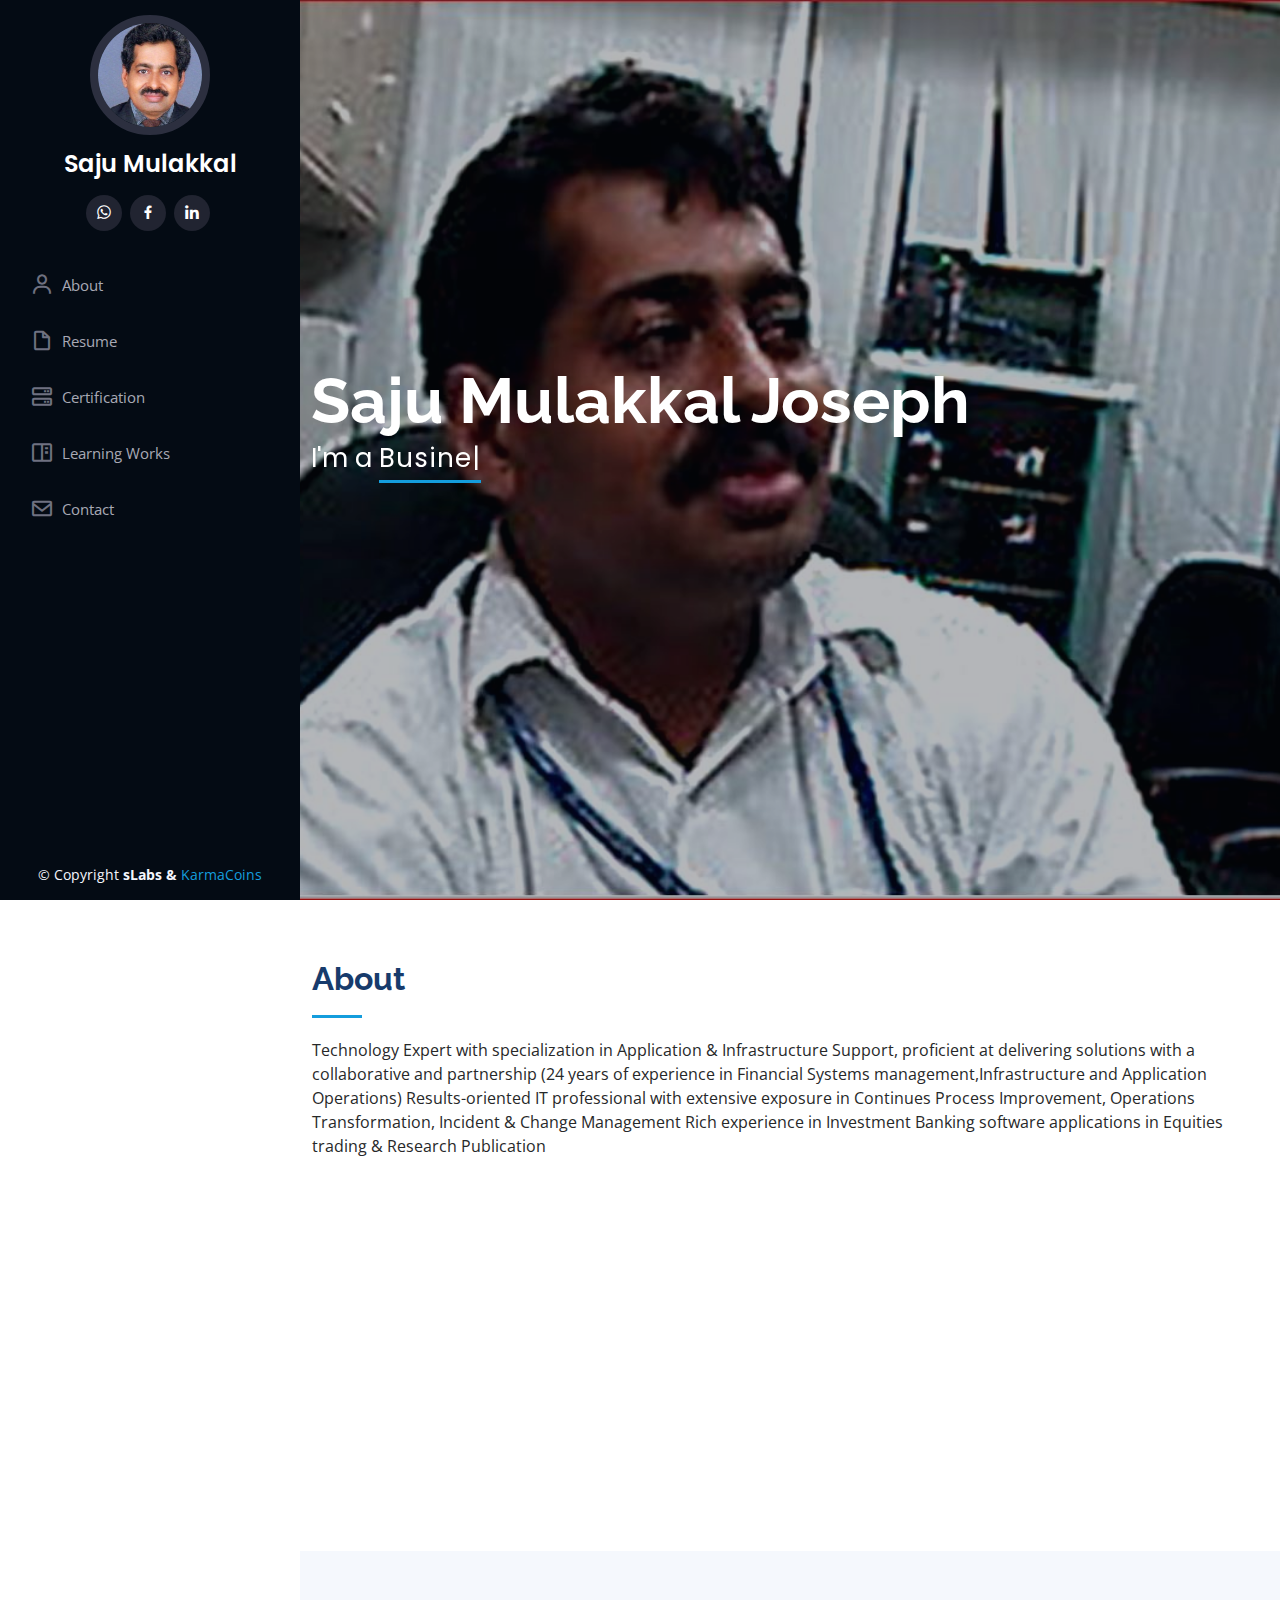
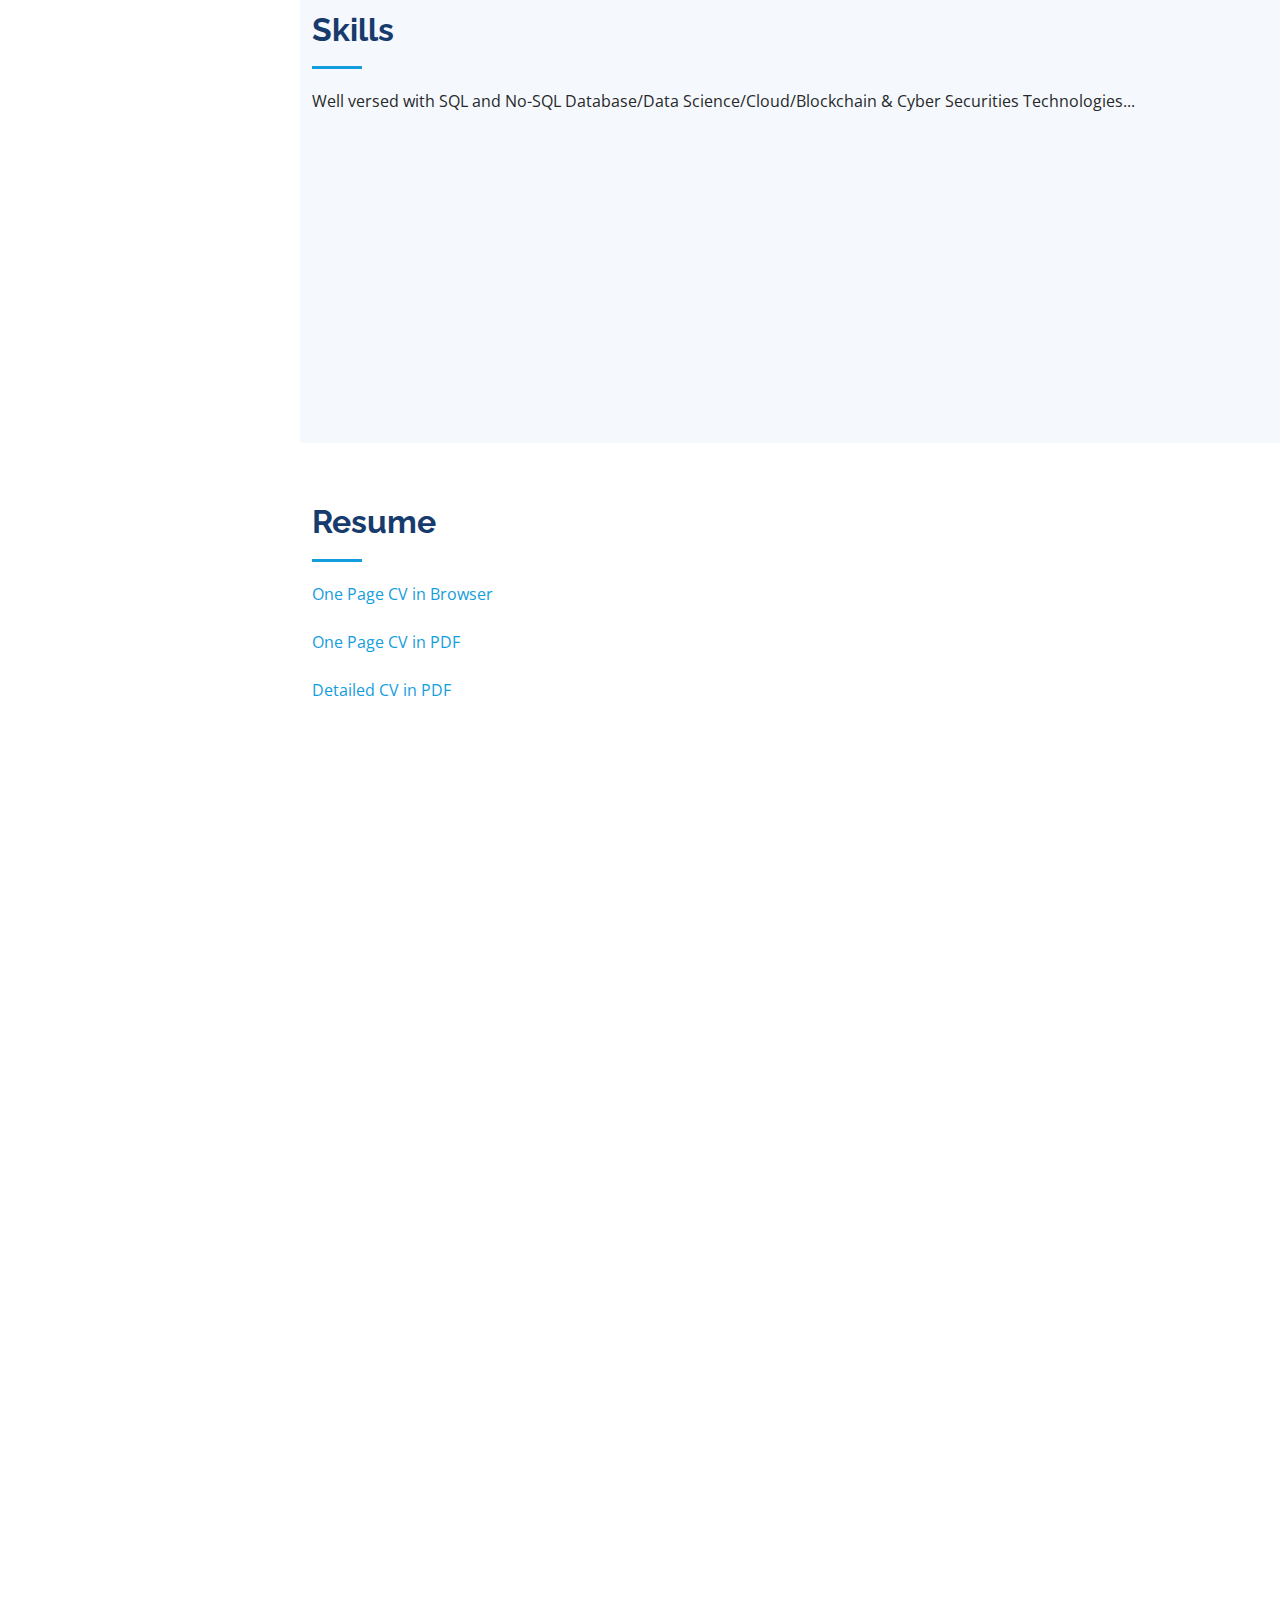
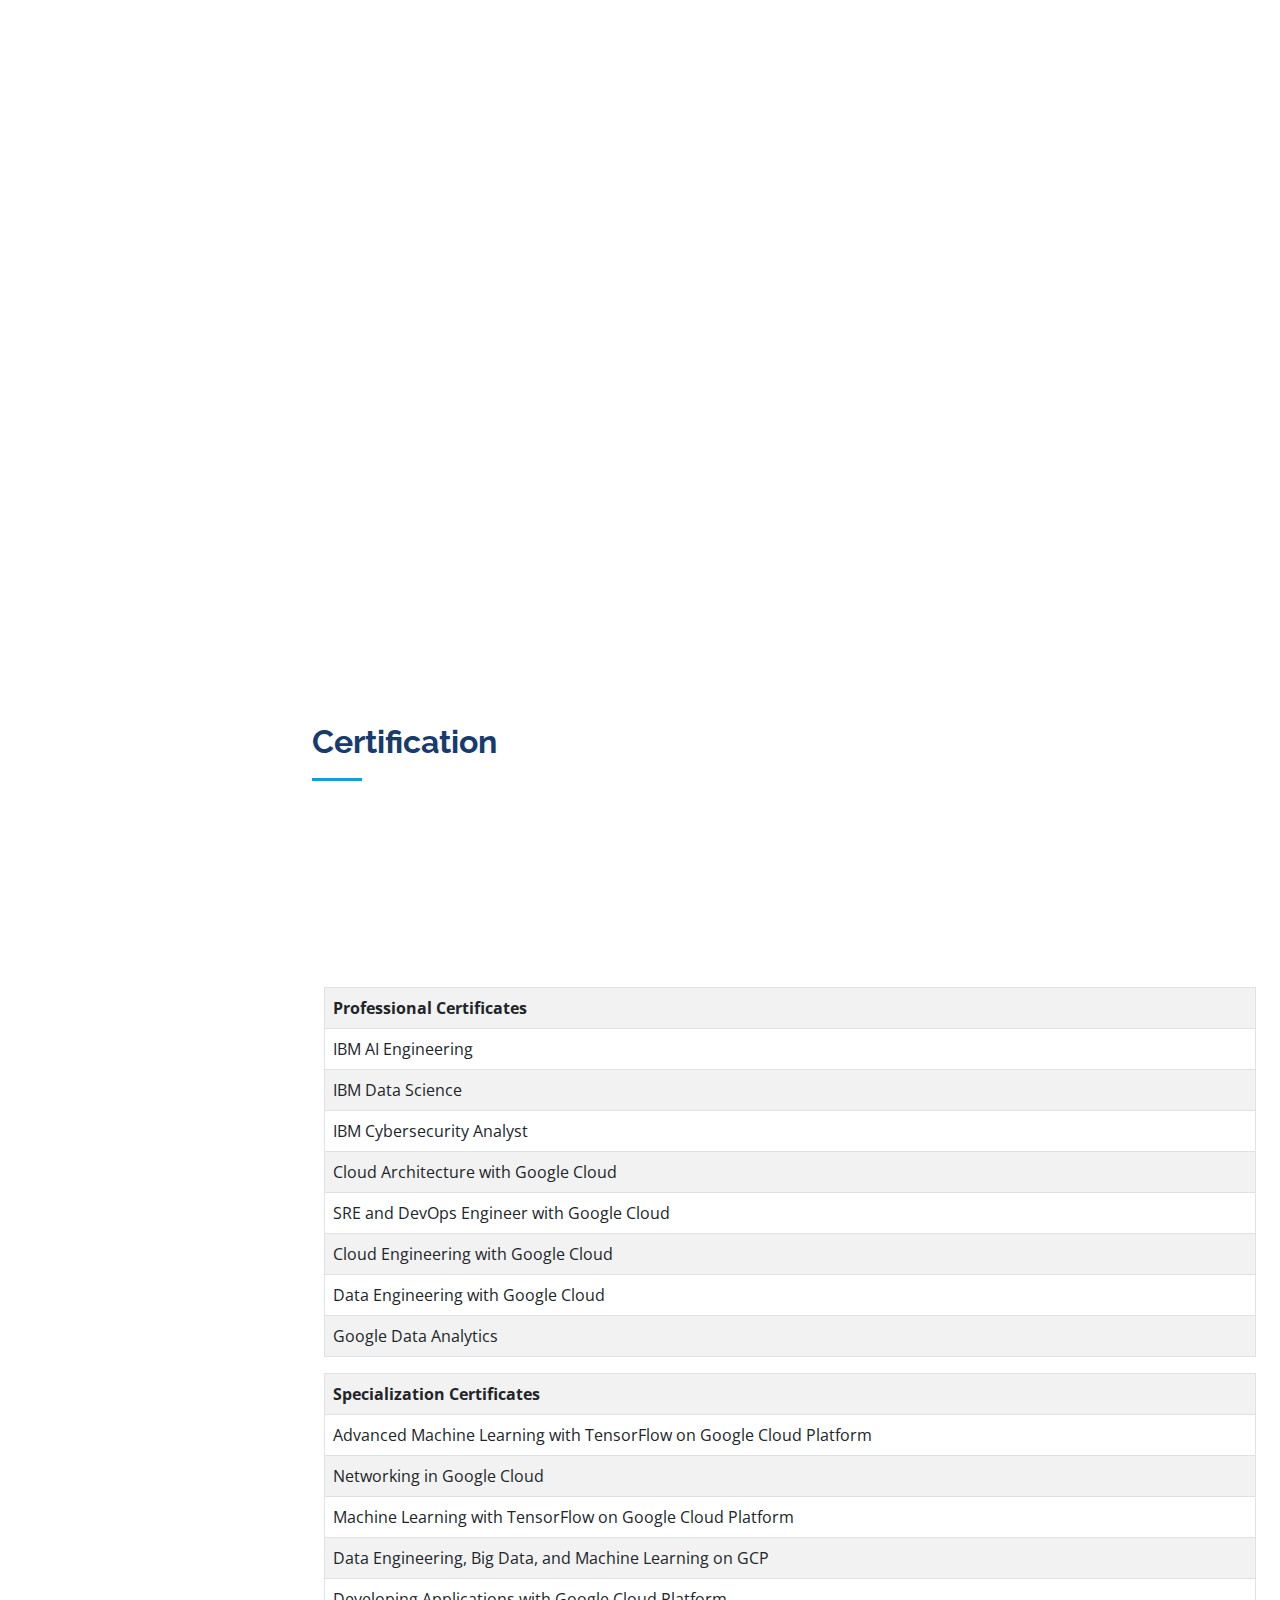
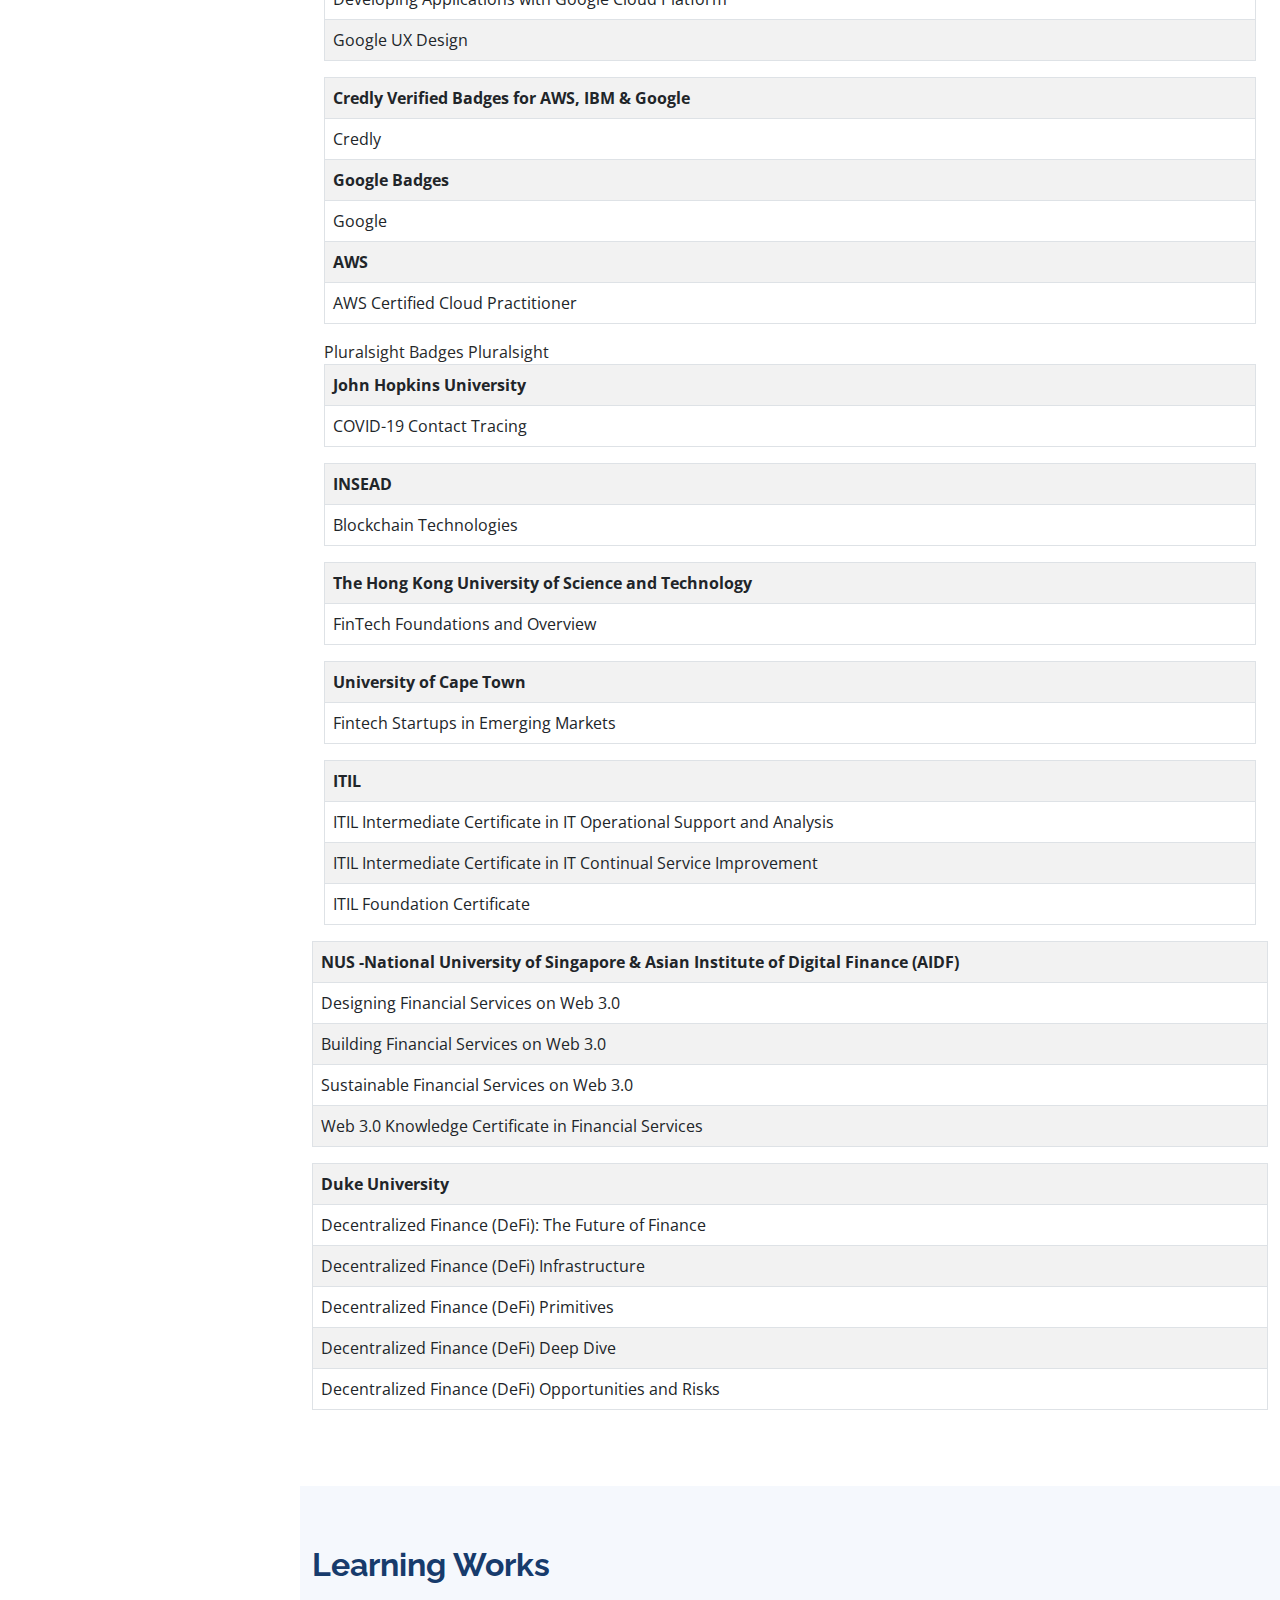
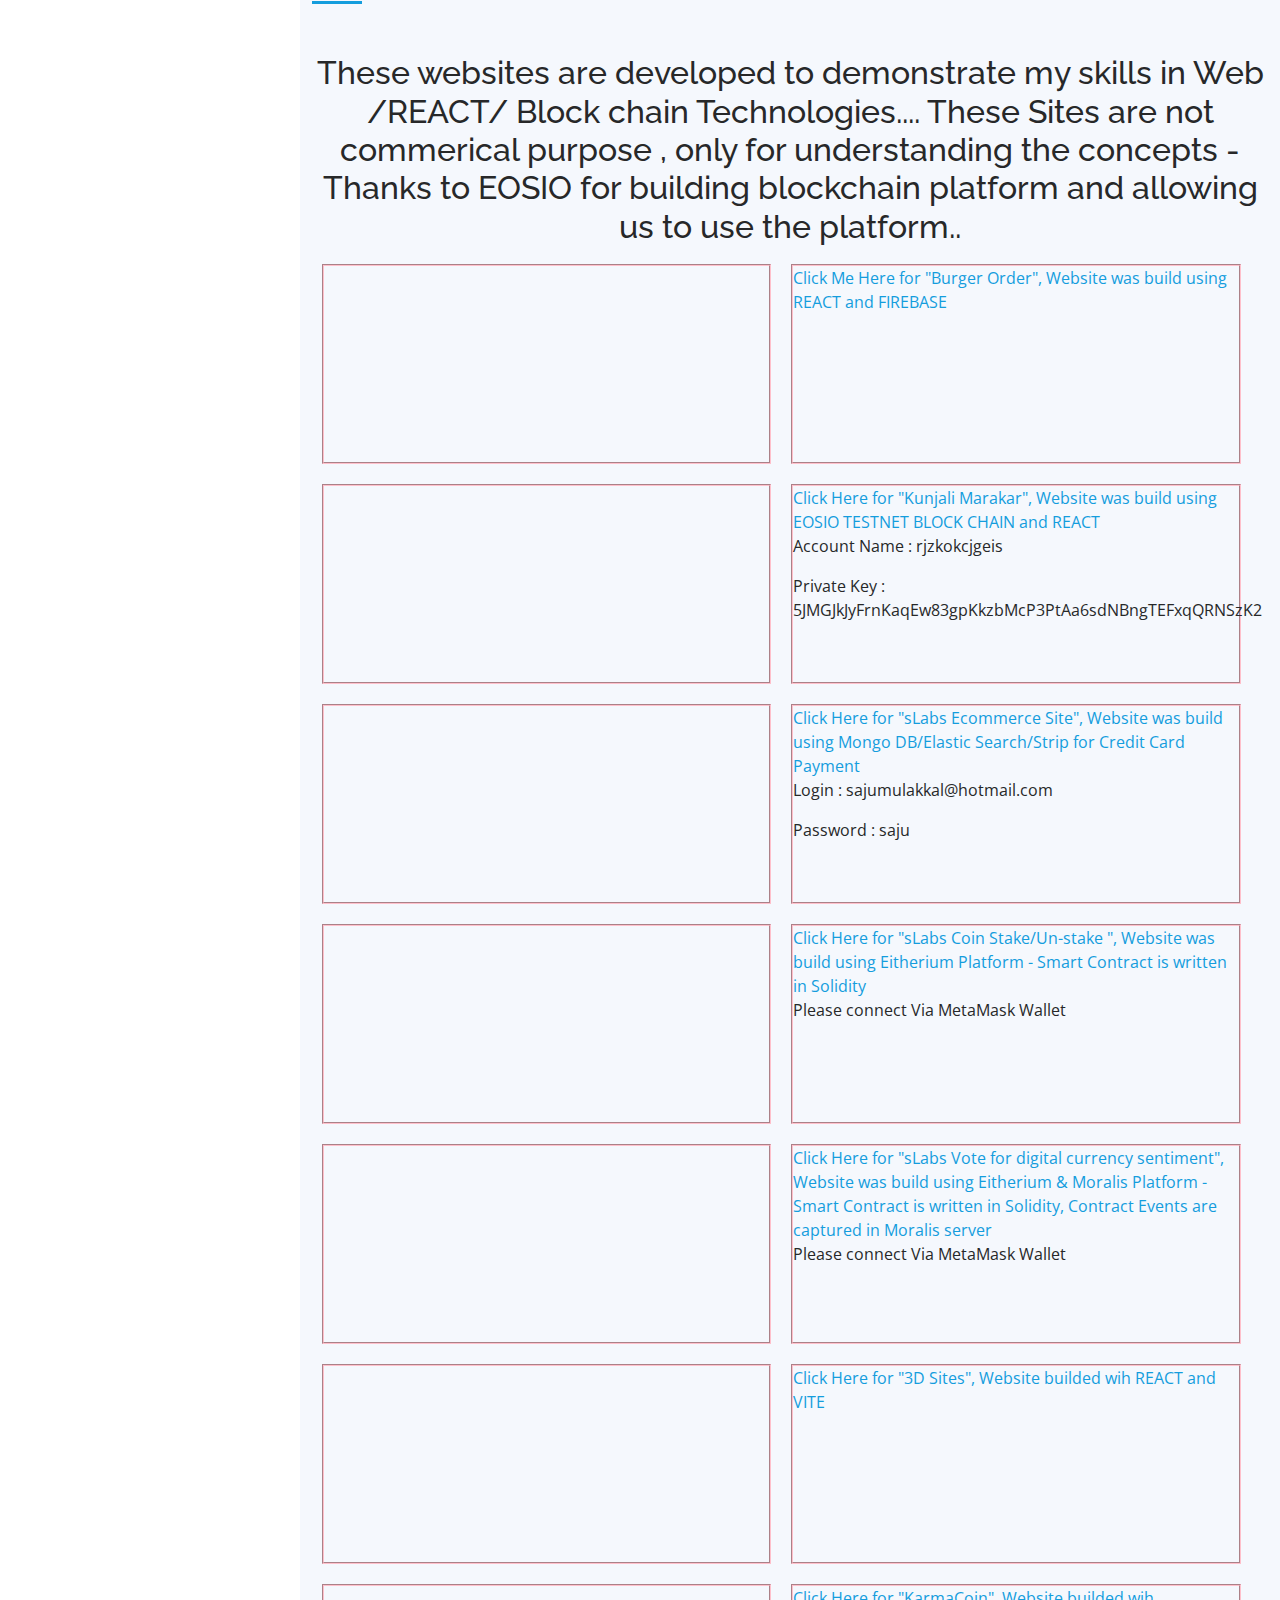
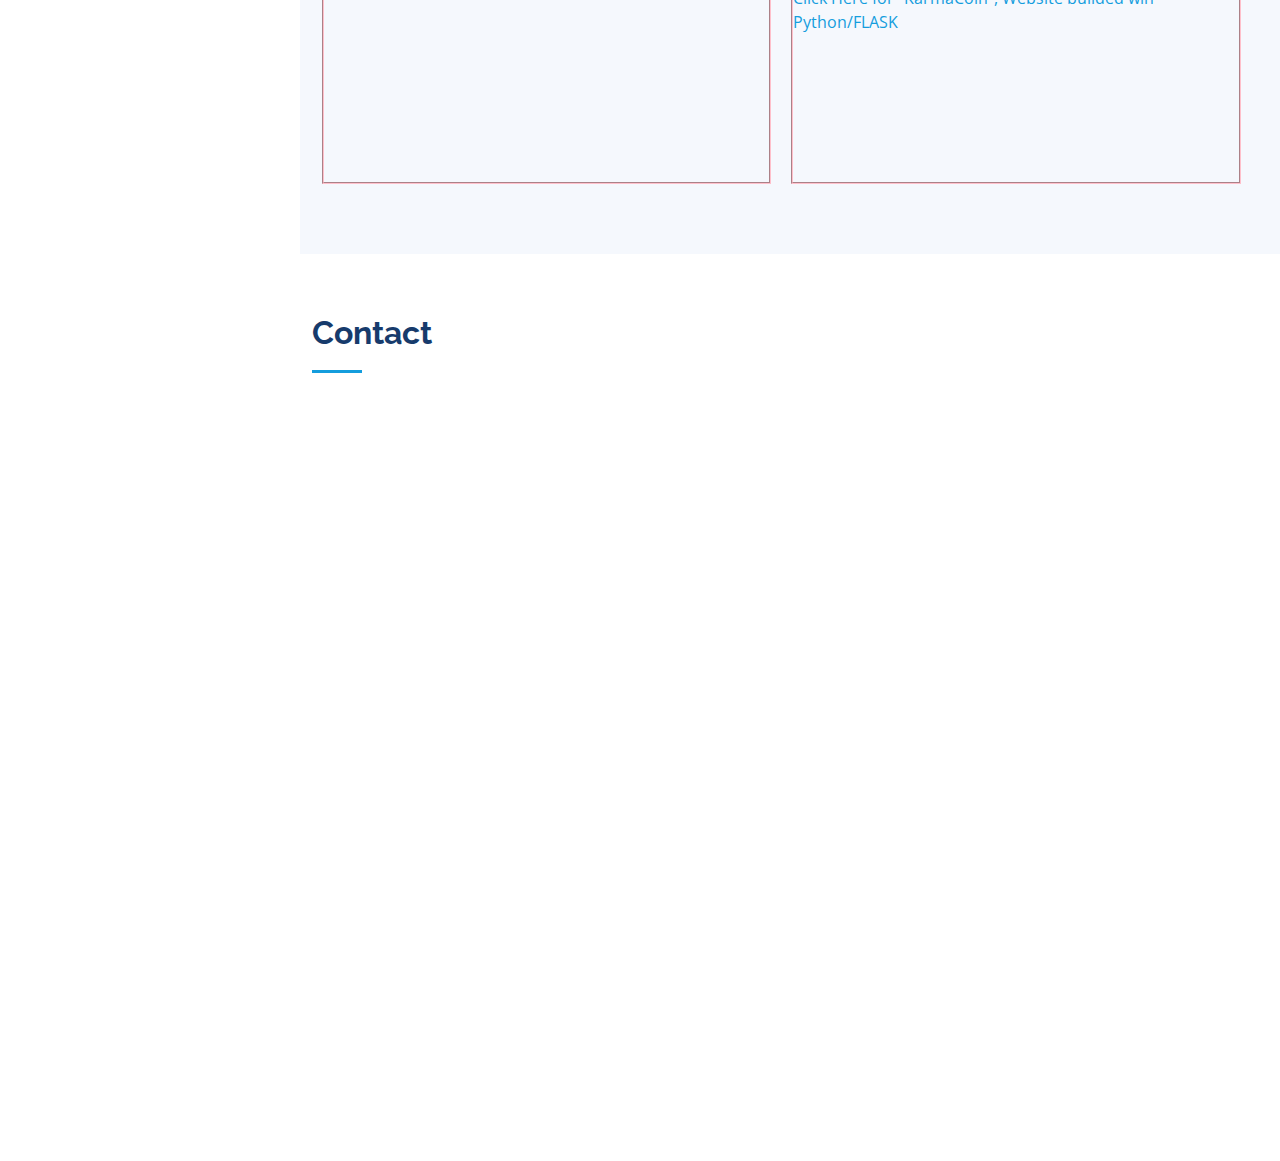
<file: index.html>
<!DOCTYPE html>
<html lang="en">

<head>
  <meta charset="utf-8">
  <meta content="width=device-width, initial-scale=1.0" name="viewport">

  <title>Saju Mulakkal Joseph - Index</title>
  <meta content="" name="description">
  <meta content="" name="keywords">

  <!-- Favicons -->
  <link href="assets/img/favicon.png" rel="icon">
  <link href="assets/img/apple-touch-icon.png" rel="apple-touch-icon">

  <!-- Google Fonts -->
  <link href="https://fonts.googleapis.com/css?family=Open+Sans:300,300i,400,400i,600,600i,700,700i|Raleway:300,300i,400,400i,500,500i,600,600i,700,700i|Poppins:300,300i,400,400i,500,500i,600,600i,700,700i" rel="stylesheet">

  <!-- Vendor CSS Files -->
  <link href="assets/vendor/bootstrap/css/bootstrap.min.css" rel="stylesheet">
  <link href="assets/vendor/icofont/icofont.min.css" rel="stylesheet">
  <link href="assets/vendor/boxicons/css/boxicons.min.css" rel="stylesheet">
  <link href="assets/vendor/venobox/venobox.css" rel="stylesheet">
  <link href="assets/vendor/owl.carousel/assets/owl.carousel.min.css" rel="stylesheet">
  <link href="assets/vendor/aos/aos.css" rel="stylesheet">

  <!-- Template Main CSS File -->
  <link href="assets/css/style.css" rel="stylesheet">

</head>

<body>

  <!-- ======= Mobile nav toggle button ======= -->
  <button type="button" class="mobile-nav-toggle d-xl-none"><i class="icofont-navigation-menu"></i></button>

  <!-- ======= Header ======= -->
  <header id="header">
    <div class="d-flex flex-column">

      <div class="profile">
        <img src="assets/img/profile-img.jpg" alt="" class="img-fluid rounded-circle">
        <h1 class="text-light"><a href="index.html">Saju Mulakkal</a></h1>
        <div class="social-links mt-3 text-center">
          <a href="https://wa.me/6598627561" class="twitter"><i class="bx bxl-whatsapp"></i></a>
          <a href="https://www.facebook.com/saju.m.joseph" class="facebook"><i class="bx bxl-facebook"></i></a>
          <a href="https://www.linkedin.com/in/sajumulakkal/" class="linkedin"><i class="bx bxl-linkedin"></i></a>
        </div>
      </div>

      <nav class="nav-menu">
        <ul>

          <li><a href="#about"><i class="bx bx-user"></i> <span>About</span></a></li>
          <li><a href="#resume"><i class="bx bx-file-blank"></i> <span>Resume</span></a></li>
          <li><a href="#Certification"><i class="bx bx-server"></i>Certification</a></li>
          <li><a href="#Learnings"><i class="bx bx-book-content"></i> Learning Works</a></li>
          <li><a href="#contact"><i class="bx bx-envelope"></i>Contact</a></li>

        </ul>
      </nav><!-- .nav-menu -->
      <button type="button" class="mobile-nav-toggle d-xl-none"><i class="icofont-navigation-menu"></i></button>

    </div>
  </header><!-- End Header -->

  <!-- ======= Hero Section ======= -->
  <section id="hero" class="d-flex flex-column justify-content-center align-items-center">
    <div class="hero-container" data-aos="fade-in">
      <h1>Saju Mulakkal Joseph</h1>
      <p> I'm a <span class="typed" data-typed-items="Business Analyst, Solution Architect, Platform & Application Support Expert, Data  Analyst, UX Engineer"></span></p>
    </div>
  </section><!-- End Hero -->

  <main id="main">

    <!-- ======= About Section ======= -->
    <section id="about" class="about">
      <div class="container">

        <div class="section-title">
          <h2>About </h2>
          <p>
          Technology Expert with specialization in Application & Infrastructure Support, proficient at delivering solutions with a collaborative and partnership (24 years of experience in Financial Systems management,Infrastructure and Application Operations) Results-oriented IT professional with extensive exposure in Continues Process Improvement, Operations Transformation, Incident & Change Management Rich experience in Investment Banking software applications in Equities trading & Research Publication
          </p>
        </div>

        <div class="row">
          <div class="col-lg-4" data-aos="fade-right">
            <img src="assets/img/profile-img.jpg" class="img-fluid" alt="">
          </div>
          <div class="col-lg-8 pt-4 pt-lg-0 content" data-aos="fade-left">
            <h3>Application Suppoprt Engineer & Businesss/Data Analyst</h3>
            <p class="font-italic">
            </p>
            <div class="row">
              <div class="col-lg-6">
                <ul>
                  <li><i class="icofont-rounded-right"></i> <strong>Website:</strong> sajumulakkal.netlify.app</li>
                  <li><i class="icofont-rounded-right"></i> <strong>Phone:</strong> +65 98627561</li>
                  <li><i class="icofont-rounded-right"></i> <strong>City:</strong> Singapore</li>
                </ul>
              </div>
              <div class="col-lg-6">
                <ul>
                  <li><i class="icofont-rounded-right"></i> <strong>Degree:</strong> Master</li>
                  <li><i class="icofont-rounded-right"></i> <strong>Email:</strong> sajumulakkal@hotmail.com</li>
                  <li><i class="icofont-rounded-right"></i> <strong>Freelance:</strong> Currently Tied-up </li>
                </ul>
              </div>
            </div>
            <p>
             </p>
          </div>
        </div>

      </div>
    </section><!-- End About Section -->


    <!-- ======= Skills Section ======= -->
    <section id="skills" class="skills section-bg">
      <div class="container">

        <div class="section-title">
          <h2>Skills</h2>
          <p>
          Well versed with SQL and No-SQL Database/Data Science/Cloud/Blockchain & Cyber Securities Technologies...
          </p>
        </div>

        <div class="row skills-content">

          <div class="col-lg-6" data-aos="fade-up">

            <div class="progress">
              <span class="skill">SQL DB (Oracle/Sybase/MySQL/SQL Server/Informix/Inetgra)  <i class="val">90%</i></span>
              <div class="progress-bar-wrap">
                <div class="progress-bar" role="progressbar" aria-valuenow="90" aria-valuemin="0" aria-valuemax="100"></div>
              </div>
            </div>

            <div class="progress">
              <span class="skill">No SQL (Marklogic/Endeca/Firebase/Intersystems Cache/SPLUNK) <i class="val">75%</i></span>
              <div class="progress-bar-wrap">
                <div class="progress-bar" role="progressbar" aria-valuenow="75" aria-valuemin="0" aria-valuemax="100"></div>
              </div>
            </div>

            <div class="progress">
              <span class="skill">Scripting Language (JavaScript/Perl/Python )<i class="val">75%</i></span>
              <div class="progress-bar-wrap">
                <div class="progress-bar" role="progressbar" aria-valuenow="75" aria-valuemin="0" aria-valuemax="100"></div>
              </div>
            </div>
                        <div class="progress">
			              <span class="skill">Blockchain- Ethereum Solidity, EOSIO BlockOne , Moralis  <i class="val">75%</i></span>
			              <div class="progress-bar-wrap">
			                <div class="progress-bar" role="progressbar" aria-valuenow="70" aria-valuemin="0" aria-valuemax="100"></div>
			              </div>
            </div>

          </div>

          <div class="col-lg-6" data-aos="fade-up" data-aos-delay="100">

            <div class="progress">
              <span class="skill">Web Platform-IIS/Apache(LAMP), WebLogic, Iplanet, L3, Akamai,IFA  <i class="val">80%</i></span>
              <div class="progress-bar-wrap">
                <div class="progress-bar" role="progressbar" aria-valuenow="80" aria-valuemin="0" aria-valuemax="100"></div>
              </div>
            </div>

            <div class="progress">
              <span class="skill">Cloud Platform -GCP ( Google ) / AWS /IBM Bluiemix & Watson <i class="val">90%</i></span>
              <div class="progress-bar-wrap">
                <div class="progress-bar" role="progressbar" aria-valuenow="90" aria-valuemin="0" aria-valuemax="100"></div>
              </div>
            </div>

            <div class="progress">
              <span class="skill">Testing Tools -Rational Robot/Win & Load Runner/JUNIT/Selenium <i class="val">65%</i></span>
              <div class="progress-bar-wrap">
                <div class="progress-bar" role="progressbar" aria-valuenow="65" aria-valuemin="0" aria-valuemax="100"></div>
              </div>
            </div>

          </div>

        </div>

      </div>
    </section><!-- End Skills Section -->

    <!-- ======= Resume Section ======= -->
    <section id="resume" class="resume">
      <div class="container">

        <div class="section-title">
          <h2>Resume</h2>
          <p>
          <a href="https://docs.google.com/presentation/d/1E8Wc11QYn5LlLx8IqqLnoKEu5-KiBCGEPpeGTgGh3dE/view#slide=id.g130a4beb044_2_57" target="_blank">One Page CV in Browser</a>
          </p>
          <br>
          <p>
          <a href="https://sajumulakkal.netlify.app/assets/pdf/SMJ_1page_CV.pdf" target="_blank">One Page CV in PDF</a>
          </p>
        <br>
          <p>
          <a href="https://sajumulakkal.netlify.app/assets/pdf/SajuMulakkalJoseph.pdf" target="_blank">Detailed CV in PDF</a>
          </p>
        </div>

        <div class="row">
          <div class="col-lg-6" data-aos="fade-up">
            <h3 class="resume-title">Summary</h3>
            <div class="resume-item pb-0">
              <h4>Saju Mulakkal Joseph</h4>
              <p><em>Innovative and result oriented Application Support Engineer with 24+ years of IT experience in various Information Technologies.</em></p>
              <ul>
                <li>Simei, Singapore</li>
                <li>+65-98627561</li>
                <li>sajumulakkal@hotmail.com</li>
              </ul>
            </div>

            <h3 class="resume-title">Education</h3>
            <div class="resume-item">
              <h4>Master of Business Admistration </h4>
              <h5>2003 - 2005</h5>
              <p><em>
				Sikkim Manipal University of Health, Medical and Technological Sciences  </em></p>
              <p></p>
            </div>
            <div class="resume-item">
			              <h4>Post Graduate Diploma in Computer Applications</h4>
			              <h5>1994 - 1995</h5>
			              <p><em>IHRDE, Kerala</em></p>
			              <p></p>
            </div>
            <div class="resume-item">
              <h4>Bachelor of Physiscs</h4>
              <h5>1991 - 1994</h5>
              <p><em>Calicut University</em></p>
              <p></p>
            </div>
          </div>
          <div class="col-lg-6" data-aos="fade-up" data-aos-delay="100">
            <h3 class="resume-title">Professional Experience</h3>
                    <div class="resume-item">
			              <h4>Appl & Cloud Support Manager </h4>
			              <h5>2018 - Present</h5>
			              <p><em>Accenture , Singapore</em></p>
			              <ul>
			                <li></li>
			              </ul>
            </div>
            <div class="resume-item">
              <h4>Senior Technical Lead for Application Support</h4>
              <h5>2006 - Present</h5>
              <p><em>Credit Suisse , Singapore</em></p>
              <ul>
                <li></li>
                 </ul>
            </div>
            <div class="resume-item">
              <h4>QA Lead -2</h4>
              <h5>2005  - 2006</h5>
              <p><em>SumTotal Systems, Hyderabad</em></p>
              <ul>
                <li></li>
              </ul>
            </div>
            <div class="resume-item">
			              <h4>System Analyst</h4>
			              <h5>2003  - 2005</h5>
			              <p><em>GE Information Technology Center- Fanuc, Hyderabad</em></p>
			              <ul>
			                <li></li>
			               </ul>
            </div>
            <div class="resume-item">
						              <h4>SQA Team Lead</h4>
						              <h5>2002  - 2003</h5>
						              <p><em>ADP India Pvt Ltd, Hyderabad</em></p>
						              <ul>
						                <li></li>
						              </ul>
            </div>
                        <div class="resume-item">
									              <h4>Sr Software Engineer</h4>
									              <h5>1999  - 2002</h5>
									              <p><em>Satyam Software Services, Hyderabad</em></p>
									              <ul>
									                <li></li>
									              </ul>
            </div>
                                    <div class="resume-item">
												              <h4>System Analyst</h4>
												              <h5>1996  - 1999</h5>
												              <p><em>Kale Consultants Pvt Ltd, Pune</em></p>
												              <ul>
												                <li></li>
												              </ul>
            </div>
                                     <div class="resume-item">
															              <h4>Programmer</h4>
															              <h5>1995  - 1996</h5>
															              <p><em>India Publications, Mumbai</em></p>
															              <ul>
															                <li></li>
															              </ul>
            </div>
          </div>
        </div>
      </div>
    </section><!-- End Resume Section -->



    <!-- ======= Certification Section ======= -->
    <section id="Certification" class="services">

    <div class="container">

        <div class="section-title">
          <h2>Certification</h2>
        </div>

		<div>

		      <iframe src="https://www.linkedin.com/embed/feed/update/urn:li:ugcPost:6723603780740497408" height="700" width="350" frameborder="0" allowfullscreen="" title="Embedded post"></iframe>

		</div>
        <div class="container">
		<table class='table table-bordered table-condensed table-striped table-hover'>
		<tr><th>Professional Certificates</th></tr>
		 <tr class="table-row"data-href="https://www.coursera.org/account/accomplishments/professional-cert/93KGK95GTN7G"><td>IBM AI Engineering</td></tr>
		 <tr class="table-row"data-href="https://www.coursera.org/account/accomplishments/professional-cert/W3645GVM53EH"><td>IBM Data Science</td></tr>
		 <tr class="table-row"data-href="https://www.coursera.org/account/accomplishments/professional-cert/YGGKYXXSNN6S"><td>IBM Cybersecurity Analyst</td></tr>
		 <tr class="table-row"data-href="https://www.coursera.org/account/accomplishments/professional-cert/PHAFPPXW7WT9"><td>Cloud Architecture with Google Cloud</td></tr>
		 <tr class="table-row"data-href="https://www.coursera.org/account/accomplishments/professional-cert/FBDYHYFDBZWL"><td>SRE and DevOps Engineer with Google Cloud</td></tr>
		 <tr class="table-row"data-href="https://www.coursera.org/account/accomplishments/professional-cert/797D4KUGFFFL"><td>Cloud Engineering with Google Cloud</td></tr>
 	<tr class="table-row"data-href="https://www.coursera.org/account/accomplishments/professional-cert/PHK5H6TGMK7R"><td>Data Engineering with Google Cloud</td></tr>
 	<tr class="table-row"data-href="https://www.coursera.org/account/accomplishments/professional-cert/HNQERPT64N4J"><td>Google Data Analytics</td></tr>
		</table>
		<table class='table table-bordered table-condensed table-striped table-hover'>
				 <tr><th>Specialization Certificates</th></tr>
				 <tr class="table-row"data-href="https://www.coursera.org/account/accomplishments/specialization/2U49YBK29G9T"><td>Advanced Machine Learning with TensorFlow on Google Cloud Platform</td></tr>
				 <tr class="table-row"data-href="https://www.coursera.org/account/accomplishments/specialization/7AX6WUPWNFT3"><td>Networking in Google Cloud</td></tr>
				 <tr class="table-row"data-href="https://www.coursera.org/account/accomplishments/specialization/GPQR7PN92PCU"><td>Machine Learning with TensorFlow on Google Cloud Platform</td></tr>
				 <tr class="table-row"data-href="https://www.coursera.org/account/accomplishments/specialization/ZLSPQUNSS3TB"><td>Data Engineering, Big Data, and Machine Learning on GCP</td></tr>
				 <tr class="table-row"data-href="https://www.coursera.org/account/accomplishments/specialization/EW6VNGMBVWHR"><td>Developing Applications with Google Cloud Platform</td></tr>
				 <tr class="table-row"data-href="https://www.coursera.org/account/accomplishments/specialization/certificate/JJGXZ6QCKVNL"><td>Google UX Design</td></tr>

		</table>
		<table class='table table-bordered table-condensed table-striped table-hover'>
						 <tr><th>Credly Verified Badges for AWS, IBM & Google</th></tr>
						 <tr class="table-row"data-href="https://www.credly.com/users/saju-mulakkal-joseph/badges?sort=-state_updated_at&page=1"><td>Credly</td></tr>
	 <tr><th>Google Badges</th></tr>
						 <tr class="table-row"data-href="https://googlecourses.qwiklabs.com/public_profiles/eff1f53f-fca4-4952-aaf4-b6aab626c280"><td>Google</td></tr>
			<tr><th>AWS</th></tr>
		<tr class="table-row"data-href="https://www.credly.com/badges/974a4177-8f0d-4d3e-953d-4eb1c4c6017f"><td>AWS Certified Cloud Practitioner</td></tr>

		</table> 
	<tr><th>Pluralsight Badges</th></tr>
						 <tr class="table-row"data-href="https://app.pluralsight.com/profile/saju-joseph-33 "><td>Pluralsight</td></tr>
		</table>
		<table class='table table-bordered table-condensed table-striped table-hover'>
								 <tr><th>John Hopkins University</th></tr>
								 <tr class="table-row"data-href="https://www.coursera.org/account/accomplishments/verify/UVPF2HEGKHFJ"><td>COVID-19 Contact Tracing</td></tr>

		</table>
		<table class='table table-bordered table-condensed table-striped table-hover'>
		<tr><th>INSEAD</th></tr>
		<tr class="table-row"data-href="https://www.coursera.org/account/accomplishments/verify/WQWG65VZDRXU"><td>Blockchain Technologies</td></tr>

		</table>
		<table class='table table-bordered table-condensed table-striped table-hover'>
		<tr><th>The Hong Kong University of Science and Technology</th></tr>
        <tr class="table-row"data-href="https://www.coursera.org/account/accomplishments/verify/N4B2HWSW58J8"><td>FinTech Foundations and Overview</td></tr>
		</table>

		<table class='table table-bordered table-condensed table-striped table-hover'>
		<tr><th>University of Cape Town</th></tr></th></tr>
		<tr class="table-row"data-href="https://www.coursera.org/account/accomplishments/specialization/ZUXGGAP847J6"><td>Fintech Startups in Emerging Markets</td></tr>
		</table>

		<table class='table table-bordered table-condensed table-striped table-hover'>
		<tr><th>ITIL</th></tr></th></tr>
		<tr class="table-row"data-href="https://candidate.peoplecert.org/MobileReports.aspx?id=[base64]"><td>
ITIL  Intermediate Certificate in IT Operational Support and Analysis</td></tr>
		<tr class="table-row"data-href="
https://candidate.peoplecert.org/MobileReports.aspx?id=[base64]"><td>
ITIL  Intermediate Certificate in IT Continual Service Improvement</td></tr>
		<tr class="table-row"data-href="
https://sajumulakkal.netlify.app/assets/pdf/Session_127223_Certificate_foundation.pdf"><td>
ITIL  Foundation Certificate</td></tr>
		</table>
		</div>
		<div>
		<table class='table table-bordered table-condensed table-striped table-hover'>
		<tr><th>NUS -National University of Singapore &  Asian Institute of Digital Finance (AIDF) </th></tr></th></tr>
		<tr class="table-row"data-href="https://sff.apixoxygen.com/certificate/fad9a89341bf426f8a277e9b102152c6"><td>
Designing Financial Services on Web 3.0</td></tr>
		<tr class="table-row"data-href="
https://sff.apixoxygen.com/certificate/504f62ec77f548059853447d3a3f9921"><td>
Building Financial Services on Web 3.0</td></tr>
		<tr class="table-row"data-href="
https://sff.apixoxygen.com/certificate/ed4f36ec3f394cae83a1a5afd771dc46"><td>
Sustainable Financial Services on Web 3.0</td></tr>
		<tr class="table-row"data-href="
https://sff.apixoxygen.com/certificate/8f37338475ad43d98d5b8e65b394aabd"><td>
Web 3.0 Knowledge Certificate in Financial Services</td></tr>
		</table>
		</div>

		<div>
   	     <table class='table table-bordered table-condensed table-striped table-hover'>
		<tr><th>Duke University</th></tr></th></tr>
		<tr class="table-row"data-href="https://www.coursera.org/account/accomplishments/specialization/certificate/MW3MRP8955RA"><td>
Decentralized Finance (DeFi): The Future of Finance </td></tr>
	<tr class="table-row"data-href="
https://www.coursera.org/account/accomplishments/verify/TFKFSQTY3SBA"><td>
Decentralized Finance (DeFi) Infrastructure</td></tr>
		<tr class="table-row"data-href="
https://www.coursera.org/account/accomplishments/verify/CYPNJYTNZACD"><td>
Decentralized Finance (DeFi) Primitives</td></tr>
		<tr class="table-row"data-href="
https://www.coursera.org/account/accomplishments/verify/JFXPS7S8WQ5Z"><td>
Decentralized Finance (DeFi) Deep Dive</td></tr>
		<tr class="table-row"data-href="
https://www.coursera.org/account/accomplishments/verify/EPHVASDT7XRF"><td>
Decentralized Finance (DeFi) Opportunities and Risks</td></tr>
		</table>
		</div>



    </div>
    </section><!-- End Certification Section -->

      <!-- ======= Portfolio Section ======= -->
	    <section id="Learnings" class="portfolio section-bg">
	      <div class="container">

	        <div class="section-title">
	          <h2>Learning Works</h2>
	        </div>
	<div>
	    <h2 class="text-center pad-section">These websites are developed to demonstrate my skills in Web /REACT/ Block chain Technologies....
	    These Sites are not commerical purpose , only for understanding the concepts - Thanks to EOSIO for building blockchain platform and allowing us to use the platform..</h2>





	    <div class="proj-box-format">
	        <iframe src="https://slabs-react-burger.netlify.app/" frameborder="0" webkitallowfullscreen mozallowfullscreen allowfullscreen align="middle" seamless></iframe>
	    </div>
	    <div class="proj-box-format">
			    	<a href="https://slabs-react-burger.netlify.app/" target="_blank">Click Me Here for "Burger Order", Website was build using REACT and FIREBASE</a>
		</div>

	    <div class="proj-box-format">
	        <iframe src="https://slabs-blockchain-kunjali-marakar.netlify.app/" frameborder="0" webkitallowfullscreen mozallowfullscreen allowfullscreen align="middle" seamless></iframe>
	    </div>
	    <div class="proj-box-format">
			    	<a href="https://slabs-blockchain-kunjali-marakar.netlify.app/" target="_blank">Click Here for "Kunjali Marakar", Website was build using EOSIO TESTNET BLOCK CHAIN and REACT </a>

			    	<p>Account Name :   rjzkokcjgeis </p>
			        <p>Private Key 	:   5JMGJkJyFrnKaqEw83gpKkzbMcP3PtAa6sdNBngTEFxqQRNSzK2 </p>

		</div>
	    <div class="proj-box-format">
			        <iframe src="https://sajumulakkal.netlify.app/assets/img/slabs_stripe.JPG" frameborder="0" webkitallowfullscreen mozallowfullscreen allowfullscreen align="middle" seamless></iframe>
		</div>
		<div class="proj-box-format">
					<a href="http://34.125.10.220:3000/profile" target="_blank">Click Here for "sLabs Ecommerce Site", Website was build using Mongo DB/Elastic Search/Strip for Credit Card Payment </a>
					<p>Login :   sajumulakkal@hotmail.com </p>
					<p>Password	:   saju </p>

	  	</div>
	  	<div class="proj-box-format">
					        <iframe src="https://slabs-coin-stake-unstake-in-dapp-tokenfarm.netlify.app/" frameborder="0" webkitallowfullscreen mozallowfullscreen allowfullscreen align="middle" seamless></iframe>
		</div>
				<div class="proj-box-format">
							<a href="https://slabs-coin-stake-unstake-in-dapp-tokenfarm.netlify.app/" target="_blank">Click Here for "sLabs Coin Stake/Un-stake ", Website was build using Eitherium Platform - Smart Contract is written in Solidity  </a>
							<p>Please connect Via MetaMask Wallet</p>


	  	</div>
	  	<div class="proj-box-format">
					        <iframe src="https://slabs-digital-currency-sentiment.netlify.app/" frameborder="0" webkitallowfullscreen mozallowfullscreen allowfullscreen align="middle" seamless></iframe>
		</div>
				<div class="proj-box-format">
							<a href="https://slabs-digital-currency-sentiment.netlify.app/" target="_blank">Click Here for "sLabs Vote for digital currency sentiment", Website was build using Eitherium & Moralis Platform - Smart Contract is written in Solidity, Contract Events are captured in Moralis server  </a>
							<p>Please connect Via MetaMask Wallet</p>


	  	</div>

 	      <div class="proj-box-format">
	      <iframe src="https://sajumulakkal-3d-apps.netlify.app/" frameborder="0" webkitallowfullscreen mozallowfullscreen allowfullscreen align="middle" seamless></iframe>
		</div>
		<div class="proj-box-format">
		<a href="https://sajumulakkal-3d-apps.netlify.app/" target="_blank">Click Here for "3D Sites", Website builded wih REACT and VITE</a>
	  	</div>
	      <div class="proj-box-format">
	      <iframe src="https://surprising-jaymee-karmacoin-84a6a8d6.koyeb.app/" frameborder="0" webkitallowfullscreen mozallowfullscreen allowfullscreen align="middle" seamless></iframe>
		</div>
		<div class="proj-box-format">
		<a href="https://surprising-jaymee-karmacoin-84a6a8d6.koyeb.app/" target="_blank">Click Here for "KarmaCoin", Website builded wih Python/FLASK</a>
	  	</div>
	<div>



	</section><!-- End Portfolio Section -->

    <!-- ======= Contact Section ======= -->
    <section id="contact" class="contact">
      <div class="container">

        <div class="section-title">
          <h2>Contact</h2>
          <p>

          </p>
        </div>

        <div class="row" data-aos="fade-in">

          <div class="col-lg-5 d-flex align-items-stretch">
            <div class="info">
              <div class="address">
                <i class="icofont-google-map"></i>
                <h4>Location:</h4>
                <p>BLK 18,#02-08, Singapore 529943</p>
              </div>

              <div class="email">
                <i class="icofont-envelope"></i>
                <h4>Email:</h4>
                <p>sajumulakkal@hotmail.com</p>
              </div>

              <div class="phone">
                <i class="icofont-phone"></i>
                <h4>Call:</h4>
                <p>+65 98627561</p>
              </div>

              <iframe src="" frameborder="0" style="border:0; width: 100%; height: 290px;" allowfullscreen></iframe>
            </div>

          </div>

          <div class="col-lg-7 mt-5 mt-lg-0 d-flex align-items-stretch">
            <form action="forms/contact.php" method="post" role="form" class="php-email-form">
              <div class="row">
                <div class="form-group col-md-6">
                  <label for="name">Your Name</label>
                  <input type="text" name="name" class="form-control" id="name" data-rule="minlen:4" data-msg="Please enter at least 4 chars" />
                  <div class="validate"></div>
                </div>
                <div class="form-group col-md-6">
                  <label for="name">Your Email</label>
                  <input type="email" class="form-control" name="email" id="email" data-rule="email" data-msg="Please enter a valid email" />
                  <div class="validate"></div>
                </div>
              </div>
              <div class="form-group">
                <label for="name">Subject</label>
                <input type="text" class="form-control" name="subject" id="subject" data-rule="minlen:4" data-msg="Please enter at least 8 chars of subject" />
                <div class="validate"></div>
              </div>
              <div class="form-group">
                <label for="name">Message</label>
                <textarea class="form-control" name="message" rows="10" data-rule="required" data-msg="Please write something for us"></textarea>
                <div class="validate"></div>
              </div>
              <div class="mb-3">
                <div class="loading">Loading</div>
                <div class="error-message"></div>
                <div class="sent-message">Your message has been sent. Thank you!</div>
              </div>
              <div class="text-center"><button type="submit">Send Message</button></div>
            </form>
          </div>

        </div>

      </div>
    </section><!-- End Contact Section -->

  </main><!-- End #main -->

  <!-- ======= Footer ======= -->
  <footer id="footer">
    <div class="container">
      <div class="copyright">
        &copy; Copyright <strong><span> sLabs & </span></strong><a href="https://www.KarmaCoins.info">KarmaCoins </a>
      </div>

    </div>
  </footer><!-- End  Footer -->

  <a href="#" class="back-to-top"><i class="icofont-simple-up"></i></a>

  <!-- Vendor JS Files -->
  <script src="assets/vendor/jquery/jquery.min.js"></script>
  <script src="assets/vendor/bootstrap/js/bootstrap.bundle.min.js"></script>
  <script src="assets/vendor/jquery.easing/jquery.easing.min.js"></script>
  <script src="assets/vendor/php-email-form/validate.js"></script>
  <script src="assets/vendor/waypoints/jquery.waypoints.min.js"></script>
  <script src="assets/vendor/counterup/counterup.min.js"></script>
  <script src="assets/vendor/isotope-layout/isotope.pkgd.min.js"></script>
  <script src="assets/vendor/venobox/venobox.min.js"></script>
  <script src="assets/vendor/owl.carousel/owl.carousel.min.js"></script>
  <script src="assets/vendor/typed.js/typed.min.js"></script>
  <script src="assets/vendor/aos/aos.js"></script>

  <!-- Template Main JS File -->
  <script src="assets/js/main.js"></script>

<!-- GetButton.io widget -->
<script type="text/javascript">
    (function () {
        var options = {
            whatsapp: "+6598627561", // WhatsApp number
            call_to_action: "Message To Saju", // Call to action
            position: "right", // Position may be 'right' or 'left'
        };
        var proto = document.location.protocol, host = "getbutton.io", url = proto + "//static." + host;
        var s = document.createElement('script'); s.type = 'text/javascript'; s.async = true; s.src = url + '/widget-send-button/js/init.js';
        s.onload = function () { WhWidgetSendButton.init(host, proto, options); };
        var x = document.getElementsByTagName('script')[0]; x.parentNode.insertBefore(s, x);
    })();
</script>
<!-- /GetButton.io widget -->
</body>

</html>
</file>
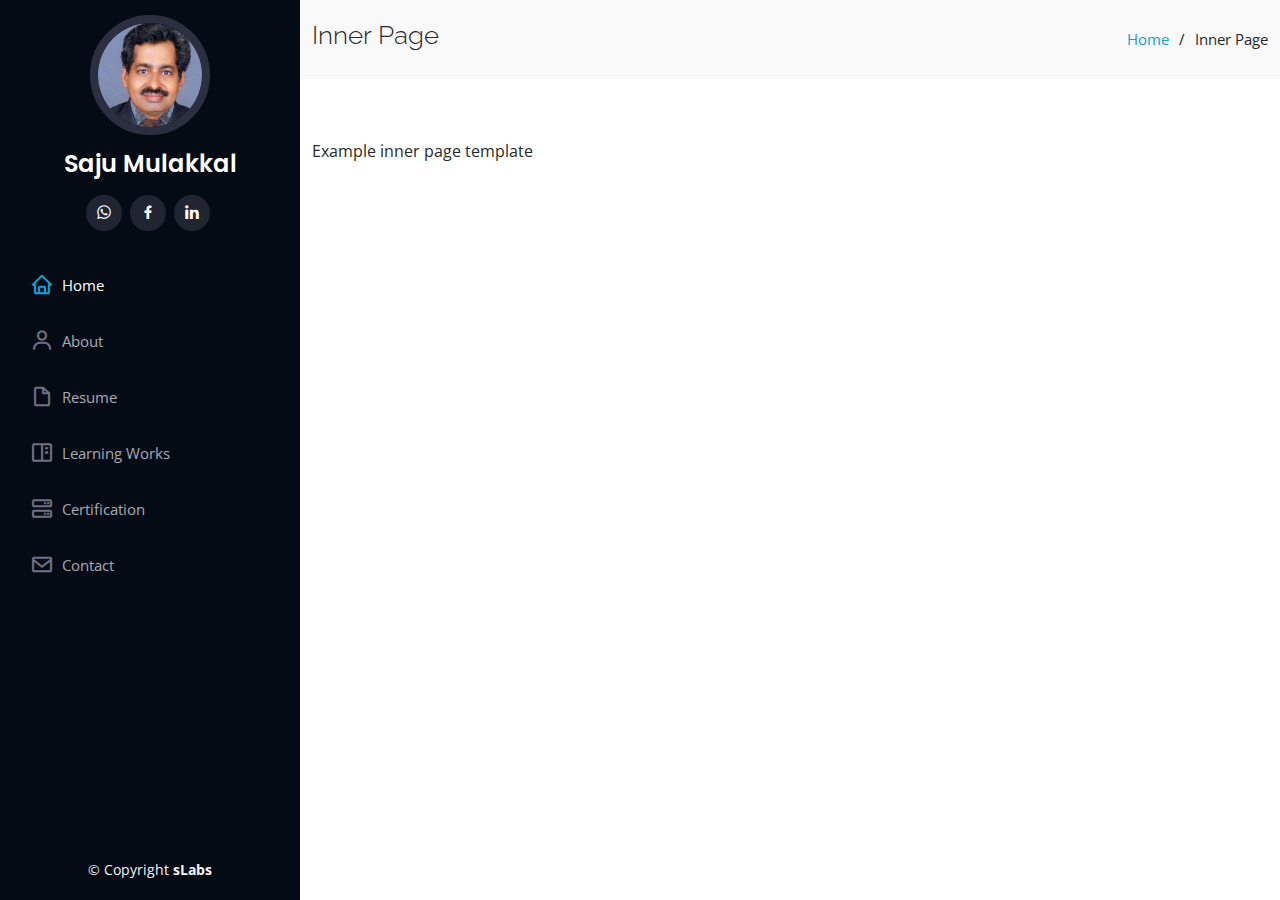
<file: inner-page.html>
<!DOCTYPE html>
<html lang="en">

<head>
  <meta charset="utf-8">
  <meta content="width=device-width, initial-scale=1.0" name="viewport">

  <title>Inner Page - iPortfolio Bootstrap Template</title>
  <meta content="" name="description">
  <meta content="" name="keywords">

  <!-- Favicons -->
  <link href="assets/img/favicon.png" rel="icon">
  <link href="assets/img/apple-touch-icon.png" rel="apple-touch-icon">

  <!-- Google Fonts -->
  <link href="https://fonts.googleapis.com/css?family=Open+Sans:300,300i,400,400i,600,600i,700,700i|Raleway:300,300i,400,400i,500,500i,600,600i,700,700i|Poppins:300,300i,400,400i,500,500i,600,600i,700,700i" rel="stylesheet">

  <!-- Vendor CSS Files -->
  <link href="assets/vendor/bootstrap/css/bootstrap.min.css" rel="stylesheet">
  <link href="assets/vendor/icofont/icofont.min.css" rel="stylesheet">
  <link href="assets/vendor/boxicons/css/boxicons.min.css" rel="stylesheet">
  <link href="assets/vendor/venobox/venobox.css" rel="stylesheet">
  <link href="assets/vendor/owl.carousel/assets/owl.carousel.min.css" rel="stylesheet">
  <link href="assets/vendor/aos/aos.css" rel="stylesheet">

  <!-- Template Main CSS File -->
  <link href="assets/css/style.css" rel="stylesheet">
</head>

<body>

  <!-- ======= Mobile nav toggle button ======= -->
  <button type="button" class="mobile-nav-toggle d-xl-none"><i class="icofont-navigation-menu"></i></button>

  <!-- ======= Header ======= -->
  <header id="header">
    <div class="d-flex flex-column">

      <div class="profile">
        <img src="assets/img/profile-img.jpg" alt="" class="img-fluid rounded-circle">
        <h1 class="text-light"><a href="index.html">Saju Mulakkal</a></h1>
        <div class="social-links mt-3 text-center">
    	  <a href="https://wa.me/6598627561" class="twitter"><i class="bx bxl-whatsapp"></i></a>
          <a href="https://www.facebook.com/saju.m.joseph" class="facebook"><i class="bx bxl-facebook"></i></a>
          <a href="https://www.linkedin.com/in/sajumulakkal/" class="linkedin"><i class="bx bxl-linkedin"></i></a>
        </div>
      </div>

      <nav class="nav-menu">
        <ul>
          <li class="active"><a href="index.html"><i class="bx bx-home"></i> <span>Home</span></a></li>
          <li><a href="#about"><i class="bx bx-user"></i> <span>About</span></a></li>
          <li><a href="#resume"><i class="bx bx-file-blank"></i> <span>Resume</span></a></li>
          <li><a href="#Learnings"><i class="bx bx-book-content"></i> Learning Works</a></li>
          <li><a href="#Certification"><i class="bx bx-server"></i>Certification</a></li>
          <li><a href="#contact"><i class="bx bx-envelope"></i>Contact</a></li>
        </ul>
      </nav><!-- .nav-menu -->
      <button type="button" class="mobile-nav-toggle d-xl-none"><i class="icofont-navigation-menu"></i></button>

    </div>
  </header><!-- End Header -->

  <main id="main">

    <!-- ======= Breadcrumbs ======= -->
    <section class="breadcrumbs">
      <div class="container">

        <div class="d-flex justify-content-between align-items-center">
          <h2>Inner Page</h2>
          <ol>
            <li><a href="index.html">Home</a></li>
            <li>Inner Page</li>
          </ol>
        </div>

      </div>
    </section><!-- End Breadcrumbs -->

    <section class="inner-page">
      <div class="container">
        <p>
          Example inner page template
        </p>
      </div>
    </section>

  </main><!-- End #main -->

  <!-- ======= Footer ======= -->
  <footer id="footer">
    <div class="container">
      <div class="copyright">
        &copy; Copyright <strong><span>sLabs</span></strong>
      </div>
      <div class="credits">
      </div>
    </div>
  </footer><!-- End  Footer -->

  <a href="#" class="back-to-top"><i class="icofont-simple-up"></i></a>

  <!-- Vendor JS Files -->
  <script src="assets/vendor/jquery/jquery.min.js"></script>
  <script src="assets/vendor/bootstrap/js/bootstrap.bundle.min.js"></script>
  <script src="assets/vendor/jquery.easing/jquery.easing.min.js"></script>
  <script src="assets/vendor/php-email-form/validate.js"></script>
  <script src="assets/vendor/waypoints/jquery.waypoints.min.js"></script>
  <script src="assets/vendor/counterup/counterup.min.js"></script>
  <script src="assets/vendor/isotope-layout/isotope.pkgd.min.js"></script>
  <script src="assets/vendor/venobox/venobox.min.js"></script>
  <script src="assets/vendor/owl.carousel/owl.carousel.min.js"></script>
  <script src="assets/vendor/typed.js/typed.min.js"></script>
  <script src="assets/vendor/aos/aos.js"></script>

  <!-- Template Main JS File -->
  <script src="assets/js/main.js"></script>

</body>

</html>z
</file>
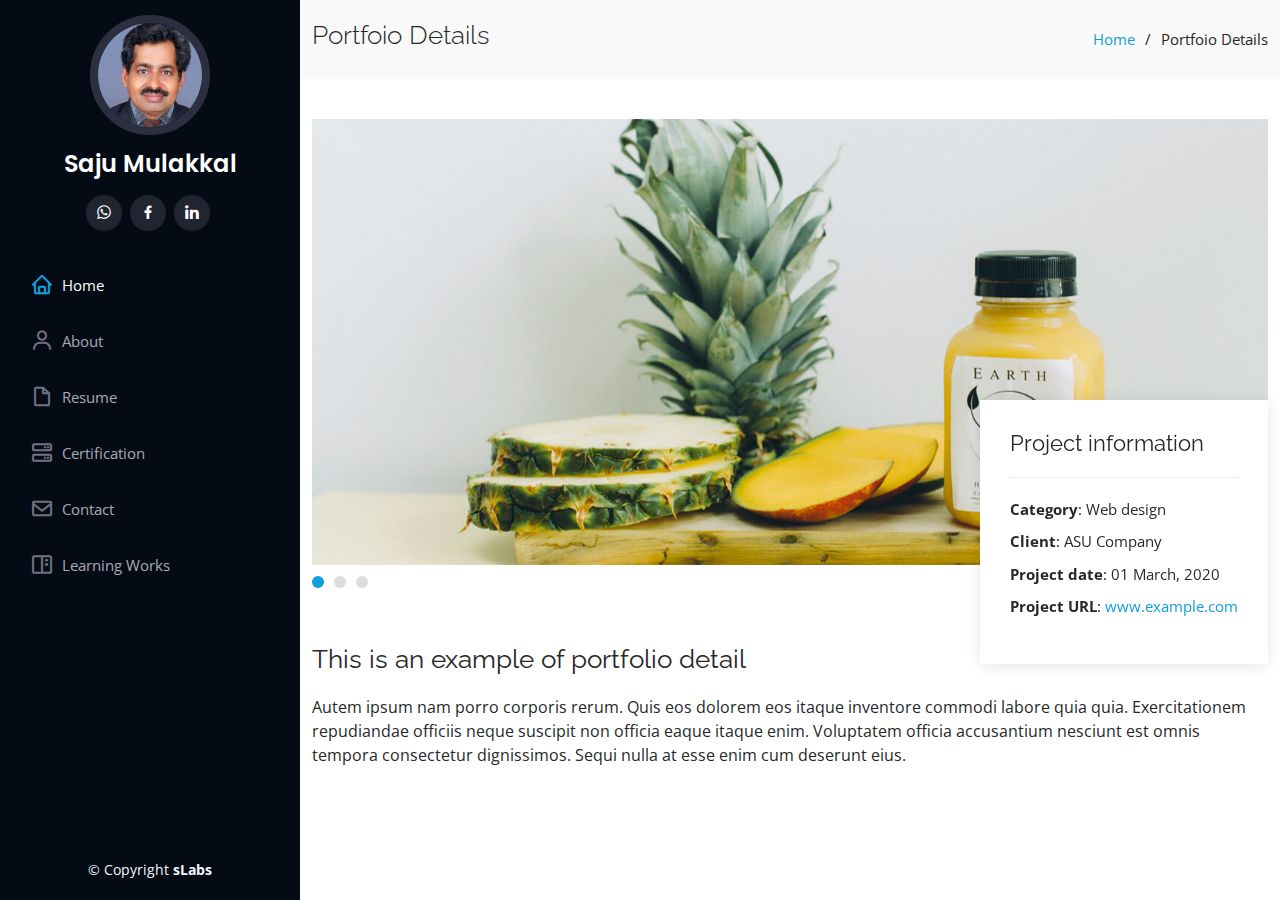
<file: portfolio-details.html>
<!DOCTYPE html>
<html lang="en">

<head>
  <meta charset="utf-8">
  <meta content="width=device-width, initial-scale=1.0" name="viewport">

  <title>Learning Work Sample</title>
  <meta content="" name="description">
  <meta content="" name="keywords">

  <!-- Favicons -->
  <link href="assets/img/favicon.png" rel="icon">
  <link href="assets/img/apple-touch-icon.png" rel="apple-touch-icon">

  <!-- Google Fonts -->
  <link href="https://fonts.googleapis.com/css?family=Open+Sans:300,300i,400,400i,600,600i,700,700i|Raleway:300,300i,400,400i,500,500i,600,600i,700,700i|Poppins:300,300i,400,400i,500,500i,600,600i,700,700i" rel="stylesheet">

  <!-- Vendor CSS Files -->
  <link href="assets/vendor/bootstrap/css/bootstrap.min.css" rel="stylesheet">
  <link href="assets/vendor/icofont/icofont.min.css" rel="stylesheet">
  <link href="assets/vendor/boxicons/css/boxicons.min.css" rel="stylesheet">
  <link href="assets/vendor/venobox/venobox.css" rel="stylesheet">
  <link href="assets/vendor/owl.carousel/assets/owl.carousel.min.css" rel="stylesheet">
  <link href="assets/vendor/aos/aos.css" rel="stylesheet">

  <!-- Template Main CSS File -->
  <link href="assets/css/style.css" rel="stylesheet">

  <!-- =======================================================
  * Template Name: iPortfolio - v2.0.3
  * Template URL: https://bootstrapmade.com/iportfolio-bootstrap-portfolio-websites-template/
  * Author: BootstrapMade.com
  * License: https://bootstrapmade.com/license/
  ======================================================== -->
</head>

<body>

  <!-- ======= Mobile nav toggle button ======= -->
  <button type="button" class="mobile-nav-toggle d-xl-none"><i class="icofont-navigation-menu"></i></button>

  <!-- ======= Header ======= -->
  <header id="header">
    <div class="d-flex flex-column">

      <div class="profile">
        <img src="assets/img/profile-img.jpg" alt="" class="img-fluid rounded-circle">
        <h1 class="text-light"><a href="index.html">Saju Mulakkal</a></h1>
        <div class="social-links mt-3 text-center">
          <a href="https://wa.me/6598627561" class="twitter"><i class="bx bxl-whatsapp"></i></a>
          <a href="https://www.facebook.com/saju.m.joseph" class="facebook"><i class="bx bxl-facebook"></i></a>
          <a href="https://www.linkedin.com/in/sajumulakkal/" class="linkedin"><i class="bx bxl-linkedin"></i></a>
        </div>
      </div>

      <nav class="nav-menu">
        <ul>
          <li class="active"><a href="index.html"><i class="bx bx-home"></i> <span>Home</span></a></li>
          <li><a href="#about"><i class="bx bx-user"></i> <span>About</span></a></li>
          <li><a href="#resume"><i class="bx bx-file-blank"></i> <span>Resume</span></a></li>
          <li><a href="#Certification"><i class="bx bx-server"></i>Certification</a></li>
          <li><a href="#contact"><i class="bx bx-envelope"></i>Contact</a></li>
          <li><a href="#Learnings"><i class="bx bx-book-content"></i> Learning Works</a></li>

        </ul>
      </nav><!-- .nav-menu -->
      <button type="button" class="mobile-nav-toggle d-xl-none"><i class="icofont-navigation-menu"></i></button>

    </div>
  </header><!-- End Header -->

  <main id="main">

    <!-- ======= Breadcrumbs ======= -->
    <section id="breadcrumbs" class="breadcrumbs">
      <div class="container">

        <div class="d-flex justify-content-between align-items-center">
          <h2>Portfoio Details</h2>
          <ol>
            <li><a href="index.html">Home</a></li>
            <li>Portfoio Details</li>
          </ol>
        </div>

      </div>
    </section><!-- End Breadcrumbs -->

    <!-- ======= Portfolio Details Section ======= -->
    <section id="portfolio-details" class="portfolio-details">
      <div class="container">

        <div class="portfolio-details-container">

          <div class="owl-carousel portfolio-details-carousel">
            <img src="assets/img/portfolio/portfolio-details-1.jpg" class="img-fluid" alt="">
            <img src="assets/img/portfolio/portfolio-details-2.jpg" class="img-fluid" alt="">
            <img src="assets/img/portfolio/portfolio-details-3.jpg" class="img-fluid" alt="">
          </div>

          <div class="portfolio-info">
            <h3>Project information</h3>
            <ul>
              <li><strong>Category</strong>: Web design</li>
              <li><strong>Client</strong>: ASU Company</li>
              <li><strong>Project date</strong>: 01 March, 2020</li>
              <li><strong>Project URL</strong>: <a href="#">www.example.com</a></li>
            </ul>
          </div>

        </div>

        <div class="portfolio-description">
          <h2>This is an example of portfolio detail</h2>
          <p>
            Autem ipsum nam porro corporis rerum. Quis eos dolorem eos itaque inventore commodi labore quia quia. Exercitationem repudiandae officiis neque suscipit non officia eaque itaque enim. Voluptatem officia accusantium nesciunt est omnis tempora consectetur dignissimos. Sequi nulla at esse enim cum deserunt eius.
          </p>
        </div>

      </div>
    </section><!-- End Portfolio Details Section -->

  </main><!-- End #main -->

  <!-- ======= Footer ======= -->
  <footer id="footer">
    <div class="container">
      <div class="copyright">
        &copy; Copyright <strong><span>sLabs</span></strong>
      </div>
      <div class="credits">
        <!-- All the links in the footer should remain intact. -->
        <!-- You can delete the links only if you purchased the pro version. -->
        <!-- Licensing information: https://bootstrapmade.com/license/ -->
        <!-- Purchase the pro version with working PHP/AJAX contact form: https://bootstrapmade.com/iportfolio-bootstrap-portfolio-websites-template/ -->
        <!--Designed by <a href="https://sajumulakkal.netlify.app/">BootstrapMade</a>-->
      </div>
    </div>
  </footer><!-- End  Footer -->

  <a href="#" class="back-to-top"><i class="icofont-simple-up"></i></a>

  <!-- Vendor JS Files -->
  <script src="assets/vendor/jquery/jquery.min.js"></script>
  <script src="assets/vendor/bootstrap/js/bootstrap.bundle.min.js"></script>
  <script src="assets/vendor/jquery.easing/jquery.easing.min.js"></script>
  <script src="assets/vendor/php-email-form/validate.js"></script>
  <script src="assets/vendor/waypoints/jquery.waypoints.min.js"></script>
  <script src="assets/vendor/counterup/counterup.min.js"></script>
  <script src="assets/vendor/isotope-layout/isotope.pkgd.min.js"></script>
  <script src="assets/vendor/venobox/venobox.min.js"></script>
  <script src="assets/vendor/owl.carousel/owl.carousel.min.js"></script>
  <script src="assets/vendor/typed.js/typed.min.js"></script>
  <script src="assets/vendor/aos/aos.js"></script>

  <!-- Template Main JS File -->
  <script src="assets/js/main.js"></script>

</body>

</html>
</file>
<file: assets/vendor/venobox/venobox.css>
/* ------ venobox.css --------*/
.vbox-overlay *, .vbox-overlay *:before, .vbox-overlay *:after{
    -webkit-backface-visibility: hidden;
    -webkit-box-sizing:border-box;
    -moz-box-sizing:border-box;
    box-sizing:border-box;
}
.vbox-overlay * { 
    -webkit-backface-visibility: visible;
    backface-visibility: visible;
}
.vbox-overlay{
    display: -webkit-flex;
    display: flex;
    -webkit-flex-direction: column;
    flex-direction: column;
    -webkit-justify-content: center;
    justify-content: center;
    -webkit-align-items: center;
    align-items: center;
    position: fixed;
    left: 0;
    top: 0;
    bottom: 0;
    right: 0;
    z-index: 999999;
}

/* ----- navigation ----- */
.vbox-title{
    width: 100%;
    height: 40px;
    float: left;
    text-align: center;
    line-height: 28px;
    font-size: 12px;
    padding: 6px 50px;
    overflow: hidden;
    position: fixed;
    display: none;
    left: 0;
    z-index: 89;
}
.vbox-close{
    cursor: pointer;
    position: fixed;
    top: -1px;
    right: 0;
    width: 50px;
    height: 40px;
    padding: 6px;
    display: block;
    background-position:10px center;
    overflow: hidden;
    font-size: 24px;
    line-height: 1;
    text-align: center;
    z-index: 99;
}
.vbox-left{
    cursor: pointer;
    position: fixed;
    left: 0;
    height: 40px;
    overflow: hidden;
    line-height: 28px;
    font-size: 12px;
    z-index: 99;
    display: flex;
    align-items:center;
}
.vbox-num{
    display: inline-block;
    margin: 6px 0 6px 15px;
}
/* ----- Social share ----- */
.vbox-share{
    line-height: 28px;
    font-size: 12px;
    overflow: hidden;
    position: fixed;
    left: 0;
    z-index: 98;
    display: flex;
    align-items:center;
    justify-content: center;
    width: 100%;
    text-align: center;
}
.vbox-share svg{
    max-height: 28px;
    width: 28px;
    z-index: 10;
    margin-left: 12px;
    margin-top: 6px;
    margin-bottom: 6px;
    vertical-align: middle;
}


/* ----- navigation ARROWS ----- */
.vbox-next, .vbox-prev{
    position: fixed;
    top: 50%;
    margin-top: -15px;
    overflow: hidden;
    cursor: pointer;
    display: block;
    width: 45px;
    height: 45px;
    z-index: 99;
}
.vbox-next span, .vbox-prev span{
    position: relative;
    width: 20px;
    height: 20px;
    border: 2px solid transparent;
    border-top-color: #B6B6B6;
    border-right-color: #B6B6B6;
    text-indent: -100px;
    position: absolute;
    top: 8px;
    display: block;
}
.vbox-prev{
    left: 15px;
}
.vbox-next{
    right: 15px;
}
.vbox-prev span{
    left: 10px;
    -ms-transform: rotate(-135deg);
    -webkit-transform: rotate(-135deg);
    transform: rotate(-135deg);
}
.vbox-next span{
    -ms-transform: rotate(45deg);
    -webkit-transform: rotate(45deg);
    transform: rotate(45deg);
    right: 10px;
}
/* ------- inline window ------ */
.vbox-inline{
    width: 420px;
    height: 315px;
    height: 70vh;
    padding: 10px;
    background: #fff;
    margin: 0 auto;
    overflow: auto;
    text-align: left;
}
/* ------- Video & iFrames window ------ */
.venoframe{
    max-width: 100%;
    width: 100%;
    border: none;
    width: 100%;
    height: 260px;
    height: 70vh;
}
.venoframe.vbvid{
    height: 260px;
}
@media (min-width: 768px) {
    .venoframe, .vbox-inline{
        width: 90%;
        height: 360px;
        height: 70vh;
    }
    .venoframe.vbvid{
        width: 640px;
        height: 360px;
    }
}
@media (min-width: 992px) {
    .venoframe, .vbox-inline{
        max-width: 1200px;
        width: 80%;
        height: 540px;
        height: 70vh;
    }
    .venoframe.vbvid{
        width: 960px;
        height: 540px;
    }
}
/* 
Please do NOT edit this part! 
or at least read this note: http://i.imgur.com/7C0ws9e.gif
*/
.vbox-open{
    overflow: hidden;
}
.vbox-container{
    position: absolute;
    left: 0;
    right: 0;
    top: 0;
    bottom: 0;
    overflow-x: hidden;
    overflow-y: scroll;
    overflow-scrolling: touch;
    -webkit-overflow-scrolling: touch;
    z-index: 20;
    max-height: 100%;

}

.vbox-content{
    text-align: center;
    float: left;
    width: 100%;
    position: relative;
    overflow: hidden;
    padding: 20px 4%;
}
.vbox-container img{
    max-width: 100%;
    height: auto;
}
.vbox-figlio{
    box-shadow: 0 0 12px rgba(0,0,0,0.19), 0 6px 6px rgba(0,0,0,0.23);
    max-width: 100%;
    text-align: initial;
}
img.vbox-figlio{
    -webkit-user-select: none;
-khtml-user-select: none;
-moz-user-select: none;
-o-user-select: none;
user-select: none;
}
.vbox-content.swipe-left{
    margin-left: -200px !important;
}
.vbox-content.swipe-right{
    margin-left: 200px !important;
}
.vbox-animated{
    webkit-transition: margin 300ms ease-out;
    transition: margin 300ms ease-out;
}

/* ---------- preloader ----------
 * SPINKIT 
 * http://tobiasahlin.com/spinkit/
-------------------------------- */
.sk-double-bounce,.sk-rotating-plane{width:40px;height:40px;margin:40px auto}.sk-rotating-plane{background-color:#333;-webkit-animation:sk-rotatePlane 1.2s infinite ease-in-out;animation:sk-rotatePlane 1.2s infinite ease-in-out}@-webkit-keyframes sk-rotatePlane{0%{-webkit-transform:perspective(120px) rotateX(0) rotateY(0);transform:perspective(120px) rotateX(0) rotateY(0)}50%{-webkit-transform:perspective(120px) rotateX(-180.1deg) rotateY(0);transform:perspective(120px) rotateX(-180.1deg) rotateY(0)}100%{-webkit-transform:perspective(120px) rotateX(-180deg) rotateY(-179.9deg);transform:perspective(120px) rotateX(-180deg) rotateY(-179.9deg)}}@keyframes sk-rotatePlane{0%{-webkit-transform:perspective(120px) rotateX(0) rotateY(0);transform:perspective(120px) rotateX(0) rotateY(0)}50%{-webkit-transform:perspective(120px) rotateX(-180.1deg) rotateY(0);transform:perspective(120px) rotateX(-180.1deg) rotateY(0)}100%{-webkit-transform:perspective(120px) rotateX(-180deg) rotateY(-179.9deg);transform:perspective(120px) rotateX(-180deg) rotateY(-179.9deg)}}.sk-double-bounce{position:relative}.sk-double-bounce .sk-child{width:100%;height:100%;border-radius:50%;background-color:#333;opacity:.6;position:absolute;top:0;left:0;-webkit-animation:sk-doubleBounce 2s infinite ease-in-out;animation:sk-doubleBounce 2s infinite ease-in-out}.sk-chasing-dots .sk-child,.sk-spinner-pulse,.sk-three-bounce .sk-child{background-color:#333;border-radius:100%}.sk-double-bounce .sk-double-bounce2{-webkit-animation-delay:-1s;animation-delay:-1s}@-webkit-keyframes sk-doubleBounce{0%,100%{-webkit-transform:scale(0);transform:scale(0)}50%{-webkit-transform:scale(1);transform:scale(1)}}@keyframes sk-doubleBounce{0%,100%{-webkit-transform:scale(0);transform:scale(0)}50%{-webkit-transform:scale(1);transform:scale(1)}}.sk-wave{margin:40px auto;width:50px;height:40px;text-align:center;font-size:10px}.sk-wave .sk-rect{background-color:#333;height:100%;width:6px;display:inline-block;-webkit-animation:sk-waveStretchDelay 1.2s infinite ease-in-out;animation:sk-waveStretchDelay 1.2s infinite ease-in-out}.sk-wave .sk-rect1{-webkit-animation-delay:-1.2s;animation-delay:-1.2s}.sk-wave .sk-rect2{-webkit-animation-delay:-1.1s;animation-delay:-1.1s}.sk-wave .sk-rect3{-webkit-animation-delay:-1s;animation-delay:-1s}.sk-wave .sk-rect4{-webkit-animation-delay:-.9s;animation-delay:-.9s}.sk-wave .sk-rect5{-webkit-animation-delay:-.8s;animation-delay:-.8s}@-webkit-keyframes sk-waveStretchDelay{0%,100%,40%{-webkit-transform:scaleY(.4);transform:scaleY(.4)}20%{-webkit-transform:scaleY(1);transform:scaleY(1)}}@keyframes sk-waveStretchDelay{0%,100%,40%{-webkit-transform:scaleY(.4);transform:scaleY(.4)}20%{-webkit-transform:scaleY(1);transform:scaleY(1)}}.sk-wandering-cubes{margin:40px auto;width:40px;height:40px;position:relative}.sk-wandering-cubes .sk-cube{background-color:#333;width:10px;height:10px;position:absolute;top:0;left:0;-webkit-animation:sk-wanderingCube 1.8s ease-in-out -1.8s infinite both;animation:sk-wanderingCube 1.8s ease-in-out -1.8s infinite both}.sk-chasing-dots,.sk-spinner-pulse{width:40px;height:40px;margin:40px auto}.sk-wandering-cubes .sk-cube2{-webkit-animation-delay:-.9s;animation-delay:-.9s}@-webkit-keyframes sk-wanderingCube{0%{-webkit-transform:rotate(0);transform:rotate(0)}25%{-webkit-transform:translateX(30px) rotate(-90deg) scale(.5);transform:translateX(30px) rotate(-90deg) scale(.5)}50%{-webkit-transform:translateX(30px) translateY(30px) rotate(-179deg);transform:translateX(30px) translateY(30px) rotate(-179deg)}50.1%{-webkit-transform:translateX(30px) translateY(30px) rotate(-180deg);transform:translateX(30px) translateY(30px) rotate(-180deg)}75%{-webkit-transform:translateX(0) translateY(30px) rotate(-270deg) scale(.5);transform:translateX(0) translateY(30px) rotate(-270deg) scale(.5)}100%{-webkit-transform:rotate(-360deg);transform:rotate(-360deg)}}@keyframes sk-wanderingCube{0%{-webkit-transform:rotate(0);transform:rotate(0)}25%{-webkit-transform:translateX(30px) rotate(-90deg) scale(.5);transform:translateX(30px) rotate(-90deg) scale(.5)}50%{-webkit-transform:translateX(30px) translateY(30px) rotate(-179deg);transform:translateX(30px) translateY(30px) rotate(-179deg)}50.1%{-webkit-transform:translateX(30px) translateY(30px) rotate(-180deg);transform:translateX(30px) translateY(30px) rotate(-180deg)}75%{-webkit-transform:translateX(0) translateY(30px) rotate(-270deg) scale(.5);transform:translateX(0) translateY(30px) rotate(-270deg) scale(.5)}100%{-webkit-transform:rotate(-360deg);transform:rotate(-360deg)}}.sk-spinner-pulse{-webkit-animation:sk-pulseScaleOut 1s infinite ease-in-out;animation:sk-pulseScaleOut 1s infinite ease-in-out}@-webkit-keyframes sk-pulseScaleOut{0%{-webkit-transform:scale(0);transform:scale(0)}100%{-webkit-transform:scale(1);transform:scale(1);opacity:0}}@keyframes sk-pulseScaleOut{0%{-webkit-transform:scale(0);transform:scale(0)}100%{-webkit-transform:scale(1);transform:scale(1);opacity:0}}.sk-chasing-dots{position:relative;text-align:center;-webkit-animation:sk-chasingDotsRotate 2s infinite linear;animation:sk-chasingDotsRotate 2s infinite linear}.sk-chasing-dots .sk-child{width:60%;height:60%;display:inline-block;position:absolute;top:0;-webkit-animation:sk-chasingDotsBounce 2s infinite ease-in-out;animation:sk-chasingDotsBounce 2s infinite ease-in-out}.sk-chasing-dots .sk-dot2{top:auto;bottom:0;-webkit-animation-delay:-1s;animation-delay:-1s}@-webkit-keyframes sk-chasingDotsRotate{100%{-webkit-transform:rotate(360deg);transform:rotate(360deg)}}@keyframes sk-chasingDotsRotate{100%{-webkit-transform:rotate(360deg);transform:rotate(360deg)}}@-webkit-keyframes sk-chasingDotsBounce{0%,100%{-webkit-transform:scale(0);transform:scale(0)}50%{-webkit-transform:scale(1);transform:scale(1)}}@keyframes sk-chasingDotsBounce{0%,100%{-webkit-transform:scale(0);transform:scale(0)}50%{-webkit-transform:scale(1);transform:scale(1)}}.sk-three-bounce{margin:40px auto;width:80px;text-align:center}.sk-three-bounce .sk-child{width:20px;height:20px;display:inline-block;-webkit-animation:sk-three-bounce 1.4s ease-in-out 0s infinite both;animation:sk-three-bounce 1.4s ease-in-out 0s infinite both}.sk-circle .sk-child:before,.sk-fading-circle .sk-circle:before{display:block;border-radius:100%;content:'';background-color:#333}.sk-three-bounce .sk-bounce1{-webkit-animation-delay:-.32s;animation-delay:-.32s}.sk-three-bounce .sk-bounce2{-webkit-animation-delay:-.16s;animation-delay:-.16s}@-webkit-keyframes sk-three-bounce{0%,100%,80%{-webkit-transform:scale(0);transform:scale(0)}40%{-webkit-transform:scale(1);transform:scale(1)}}@keyframes sk-three-bounce{0%,100%,80%{-webkit-transform:scale(0);transform:scale(0)}40%{-webkit-transform:scale(1);transform:scale(1)}}.sk-circle{margin:40px auto;width:40px;height:40px;position:relative}.sk-circle .sk-child{width:100%;height:100%;position:absolute;left:0;top:0}.sk-circle .sk-child:before{margin:0 auto;width:15%;height:15%;-webkit-animation:sk-circleBounceDelay 1.2s infinite ease-in-out both;animation:sk-circleBounceDelay 1.2s infinite ease-in-out both}.sk-circle .sk-circle2{-webkit-transform:rotate(30deg);-ms-transform:rotate(30deg);transform:rotate(30deg)}.sk-circle .sk-circle3{-webkit-transform:rotate(60deg);-ms-transform:rotate(60deg);transform:rotate(60deg)}.sk-circle .sk-circle4{-webkit-transform:rotate(90deg);-ms-transform:rotate(90deg);transform:rotate(90deg)}.sk-circle .sk-circle5{-webkit-transform:rotate(120deg);-ms-transform:rotate(120deg);transform:rotate(120deg)}.sk-circle .sk-circle6{-webkit-transform:rotate(150deg);-ms-transform:rotate(150deg);transform:rotate(150deg)}.sk-circle .sk-circle7{-webkit-transform:rotate(180deg);-ms-transform:rotate(180deg);transform:rotate(180deg)}.sk-circle .sk-circle8{-webkit-transform:rotate(210deg);-ms-transform:rotate(210deg);transform:rotate(210deg)}.sk-circle .sk-circle9{-webkit-transform:rotate(240deg);-ms-transform:rotate(240deg);transform:rotate(240deg)}.sk-circle .sk-circle10{-webkit-transform:rotate(270deg);-ms-transform:rotate(270deg);transform:rotate(270deg)}.sk-circle .sk-circle11{-webkit-transform:rotate(300deg);-ms-transform:rotate(300deg);transform:rotate(300deg)}.sk-circle .sk-circle12{-webkit-transform:rotate(330deg);-ms-transform:rotate(330deg);transform:rotate(330deg)}.sk-circle .sk-circle2:before{-webkit-animation-delay:-1.1s;animation-delay:-1.1s}.sk-circle .sk-circle3:before{-webkit-animation-delay:-1s;animation-delay:-1s}.sk-circle .sk-circle4:before{-webkit-animation-delay:-.9s;animation-delay:-.9s}.sk-circle .sk-circle5:before{-webkit-animation-delay:-.8s;animation-delay:-.8s}.sk-circle .sk-circle6:before{-webkit-animation-delay:-.7s;animation-delay:-.7s}.sk-circle .sk-circle7:before{-webkit-animation-delay:-.6s;animation-delay:-.6s}.sk-circle .sk-circle8:before{-webkit-animation-delay:-.5s;animation-delay:-.5s}.sk-circle .sk-circle9:before{-webkit-animation-delay:-.4s;animation-delay:-.4s}.sk-circle .sk-circle10:before{-webkit-animation-delay:-.3s;animation-delay:-.3s}.sk-circle .sk-circle11:before{-webkit-animation-delay:-.2s;animation-delay:-.2s}.sk-circle .sk-circle12:before{-webkit-animation-delay:-.1s;animation-delay:-.1s}@-webkit-keyframes sk-circleBounceDelay{0%,100%,80%{-webkit-transform:scale(0);transform:scale(0)}40%{-webkit-transform:scale(1);transform:scale(1)}}@keyframes sk-circleBounceDelay{0%,100%,80%{-webkit-transform:scale(0);transform:scale(0)}40%{-webkit-transform:scale(1);transform:scale(1)}}.sk-cube-grid{width:40px;height:40px;margin:40px auto}.sk-cube-grid .sk-cube{width:33.33%;height:33.33%;background-color:#333;float:left;-webkit-animation:sk-cubeGridScaleDelay 1.3s infinite ease-in-out;animation:sk-cubeGridScaleDelay 1.3s infinite ease-in-out}.sk-cube-grid .sk-cube1{-webkit-animation-delay:.2s;animation-delay:.2s}.sk-cube-grid .sk-cube2{-webkit-animation-delay:.3s;animation-delay:.3s}.sk-cube-grid .sk-cube3{-webkit-animation-delay:.4s;animation-delay:.4s}.sk-cube-grid .sk-cube4{-webkit-animation-delay:.1s;animation-delay:.1s}.sk-cube-grid .sk-cube5{-webkit-animation-delay:.2s;animation-delay:.2s}.sk-cube-grid .sk-cube6{-webkit-animation-delay:.3s;animation-delay:.3s}.sk-cube-grid .sk-cube7{-webkit-animation-delay:0ms;animation-delay:0ms}.sk-cube-grid .sk-cube8{-webkit-animation-delay:.1s;animation-delay:.1s}.sk-cube-grid .sk-cube9{-webkit-animation-delay:.2s;animation-delay:.2s}@-webkit-keyframes sk-cubeGridScaleDelay{0%,100%,70%{-webkit-transform:scale3D(1,1,1);transform:scale3D(1,1,1)}35%{-webkit-transform:scale3D(0,0,1);transform:scale3D(0,0,1)}}@keyframes sk-cubeGridScaleDelay{0%,100%,70%{-webkit-transform:scale3D(1,1,1);transform:scale3D(1,1,1)}35%{-webkit-transform:scale3D(0,0,1);transform:scale3D(0,0,1)}}.sk-fading-circle{margin:40px auto;width:40px;height:40px;position:relative}.sk-fading-circle .sk-circle{width:100%;height:100%;position:absolute;left:0;top:0}.sk-fading-circle .sk-circle:before{margin:0 auto;width:15%;height:15%;-webkit-animation:sk-circleFadeDelay 1.2s infinite ease-in-out both;animation:sk-circleFadeDelay 1.2s infinite ease-in-out both}.sk-fading-circle .sk-circle2{-webkit-transform:rotate(30deg);-ms-transform:rotate(30deg);transform:rotate(30deg)}.sk-fading-circle .sk-circle3{-webkit-transform:rotate(60deg);-ms-transform:rotate(60deg);transform:rotate(60deg)}.sk-fading-circle .sk-circle4{-webkit-transform:rotate(90deg);-ms-transform:rotate(90deg);transform:rotate(90deg)}.sk-fading-circle .sk-circle5{-webkit-transform:rotate(120deg);-ms-transform:rotate(120deg);transform:rotate(120deg)}.sk-fading-circle .sk-circle6{-webkit-transform:rotate(150deg);-ms-transform:rotate(150deg);transform:rotate(150deg)}.sk-fading-circle .sk-circle7{-webkit-transform:rotate(180deg);-ms-transform:rotate(180deg);transform:rotate(180deg)}.sk-fading-circle .sk-circle8{-webkit-transform:rotate(210deg);-ms-transform:rotate(210deg);transform:rotate(210deg)}.sk-fading-circle .sk-circle9{-webkit-transform:rotate(240deg);-ms-transform:rotate(240deg);transform:rotate(240deg)}.sk-fading-circle .sk-circle10{-webkit-transform:rotate(270deg);-ms-transform:rotate(270deg);transform:rotate(270deg)}.sk-fading-circle .sk-circle11{-webkit-transform:rotate(300deg);-ms-transform:rotate(300deg);transform:rotate(300deg)}.sk-fading-circle .sk-circle12{-webkit-transform:rotate(330deg);-ms-transform:rotate(330deg);transform:rotate(330deg)}.sk-fading-circle .sk-circle2:before{-webkit-animation-delay:-1.1s;animation-delay:-1.1s}.sk-fading-circle .sk-circle3:before{-webkit-animation-delay:-1s;animation-delay:-1s}.sk-fading-circle .sk-circle4:before{-webkit-animation-delay:-.9s;animation-delay:-.9s}.sk-fading-circle .sk-circle5:before{-webkit-animation-delay:-.8s;animation-delay:-.8s}.sk-fading-circle .sk-circle6:before{-webkit-animation-delay:-.7s;animation-delay:-.7s}.sk-fading-circle .sk-circle7:before{-webkit-animation-delay:-.6s;animation-delay:-.6s}.sk-fading-circle .sk-circle8:before{-webkit-animation-delay:-.5s;animation-delay:-.5s}.sk-fading-circle .sk-circle9:before{-webkit-animation-delay:-.4s;animation-delay:-.4s}.sk-fading-circle .sk-circle10:before{-webkit-animation-delay:-.3s;animation-delay:-.3s}.sk-fading-circle .sk-circle11:before{-webkit-animation-delay:-.2s;animation-delay:-.2s}.sk-fading-circle .sk-circle12:before{-webkit-animation-delay:-.1s;animation-delay:-.1s}@-webkit-keyframes sk-circleFadeDelay{0%,100%,39%{opacity:0}40%{opacity:1}}@keyframes sk-circleFadeDelay{0%,100%,39%{opacity:0}40%{opacity:1}}.sk-folding-cube{margin:40px auto;width:40px;height:40px;position:relative;-webkit-transform:rotateZ(45deg);transform:rotateZ(45deg)}.sk-folding-cube .sk-cube{float:left;width:50%;height:50%;position:relative;-webkit-transform:scale(1.1);-ms-transform:scale(1.1);transform:scale(1.1)}.sk-folding-cube .sk-cube:before{content:'';position:absolute;top:0;left:0;width:100%;height:100%;background-color:#333;-webkit-animation:sk-foldCubeAngle 2.4s infinite linear both;animation:sk-foldCubeAngle 2.4s infinite linear both;-webkit-transform-origin:100% 100%;-ms-transform-origin:100% 100%;transform-origin:100% 100%}.sk-folding-cube .sk-cube2{-webkit-transform:scale(1.1) rotateZ(90deg);transform:scale(1.1) rotateZ(90deg)}.sk-folding-cube .sk-cube3{-webkit-transform:scale(1.1) rotateZ(180deg);transform:scale(1.1) rotateZ(180deg)}.sk-folding-cube .sk-cube4{-webkit-transform:scale(1.1) rotateZ(270deg);transform:scale(1.1) rotateZ(270deg)}.sk-folding-cube .sk-cube2:before{-webkit-animation-delay:.3s;animation-delay:.3s}.sk-folding-cube .sk-cube3:before{-webkit-animation-delay:.6s;animation-delay:.6s}.sk-folding-cube .sk-cube4:before{-webkit-animation-delay:.9s;animation-delay:.9s}@-webkit-keyframes sk-foldCubeAngle{0%,10%{-webkit-transform:perspective(140px) rotateX(-180deg);transform:perspective(140px) rotateX(-180deg);opacity:0}25%,75%{-webkit-transform:perspective(140px) rotateX(0);transform:perspective(140px) rotateX(0);opacity:1}100%,90%{-webkit-transform:perspective(140px) rotateY(180deg);transform:perspective(140px) rotateY(180deg);opacity:0}}@keyframes sk-foldCubeAngle{0%,10%{-webkit-transform:perspective(140px) rotateX(-180deg);transform:perspective(140px) rotateX(-180deg);opacity:0}25%,75%{-webkit-transform:perspective(140px) rotateX(0);transform:perspective(140px) rotateX(0);opacity:1}100%,90%{-webkit-transform:perspective(140px) rotateY(180deg);transform:perspective(140px) rotateY(180deg);opacity:0}}
</file>
<file: assets/css/style.css>
/**
* Template Name: iPortfolio - v2.0.3
* Template URL: https://bootstrapmade.com/iportfolio-bootstrap-portfolio-websites-template/
* Author: BootstrapMade.com
* License: https://bootstrapmade.com/license/
*/

/*--------------------------------------------------------------
# General
--------------------------------------------------------------*/
body {
  font-family: "Open Sans", sans-serif;
  color: #272829;
}

a {
  color: #149ddd;
  text-decoration: none;
}

a:hover {
  color: #37b3ed;
  text-decoration: none;
}

h1, h2, h3, h4, h5, h6 {
  font-family: "Raleway", sans-serif;
}

@media (prefers-reduced-motion: no-preference) {
  :root {
    scroll-behavior: auto;
  }
}

/*--------------------------------------------------------------
# Back to top button
--------------------------------------------------------------*/
.back-to-top {
  position: fixed;
  display: none;
  width: 40px;
  height: 40px;
  border-radius: 50px;
  right: 15px;
  bottom: 15px;
  background: #149ddd;
  color: #fff;
  transition: display 0.5s ease-in-out;
  z-index: 99999;
}

.back-to-top i {
  font-size: 24px;
  position: absolute;
  top: 7px;
  left: 8px;
}

.back-to-top:hover {
  color: #fff;
  background: #2eafec;
  transition: background 0.2s ease-in-out;
}

/*--------------------------------------------------------------
# Header
--------------------------------------------------------------*/
#header {
  position: fixed;
  top: 0;
  left: 0;
  bottom: 0;
  width: 300px;
  transition: all ease-in-out 0.5s;
  z-index: 9997;
  transition: all 0.5s;
  padding: 0 15px;
  background: #040b14;
  overflow-y: auto;
}

#header .profile img {
  margin: 15px auto;
  display: block;
  width: 120px;
  border: 8px solid #2c2f3f;
}

#header .profile h1 {
  font-size: 24px;
  margin: 0;
  padding: 0;
  font-weight: 600;
  -moz-text-align-last: center;
  text-align-last: center;
  font-family: "Poppins", sans-serif;
}

#header .profile h1 a, #header .profile h1 a:hover {
  color: #fff;
  text-decoration: none;
}

#header .profile .social-links a {
  font-size: 18px;
  display: inline-block;
  background: #212431;
  color: #fff;
  line-height: 1;
  padding: 8px 0;
  margin-right: 4px;
  border-radius: 50%;
  text-align: center;
  width: 36px;
  height: 36px;
  transition: 0.3s;
}

#header .profile .social-links a:hover {
  background: #149ddd;
  color: #fff;
  text-decoration: none;
}

#main {
  margin-left: 300px;
}

@media (max-width: 1199px) {
  #header {
    left: -300px;
  }
  #main {
    margin-left: 0;
  }
}

/*--------------------------------------------------------------
# Navigation Menu
--------------------------------------------------------------*/
/* Desktop Navigation */
.nav-menu {
  padding-top: 30px;
}

.nav-menu * {
  margin: 0;
  padding: 0;
  list-style: none;
}

.nav-menu > ul > li {
  position: relative;
  white-space: nowrap;
}

.nav-menu a {
  display: flex;
  align-items: center;
  color: #a8a9b4;
  padding: 12px 15px;
  margin-bottom: 8px;
  transition: 0.3s;
  font-size: 15px;
}

.nav-menu a i {
  font-size: 24px;
  padding-right: 8px;
  color: #6f7180;
}

.nav-menu a:hover, .nav-menu .active > a, .nav-menu li:hover > a {
  text-decoration: none;
  color: #fff;
}

.nav-menu a:hover i, .nav-menu .active > a i, .nav-menu li:hover > a i {
  color: #149ddd;
}

/* Mobile Navigation */
.mobile-nav-toggle {
  position: fixed;
  right: 15px;
  top: 15px;
  z-index: 9998;
  border: 0;
  background: none;
  font-size: 24px;
  transition: all 0.4s;
  outline: none !important;
  line-height: 1;
  cursor: pointer;
  text-align: right;
}

.mobile-nav-toggle i {
  color: #149ddd;
}

.mobile-nav-active {
  overflow: hidden;
}

.mobile-nav-active #header {
  left: 0;
}

.mobile-nav-active .mobile-nav-toggle i {
  color: #fff;
}

/*--------------------------------------------------------------
# Hero Section
--------------------------------------------------------------*/
#hero {
  width: 100%;
  height: 100vh;
  background: url("../img/hero-bg.jpg") top center;
  background-size: cover;
}

#hero:before {
  content: "";
  background: rgba(5, 13, 24, 0.3);
  position: absolute;
  bottom: 0;
  top: 0;
  left: 0;
  right: 0;
  z-index: 1;
}

#hero .hero-container {
  position: relative;
  z-index: 2;
  min-width: 300px;
}

#hero h1 {
  margin: 0 0 10px 0;
  font-size: 64px;
  font-weight: 700;
  line-height: 56px;
  color: #fff;
}

#hero p {
  color: #fff;
  margin-bottom: 50px;
  font-size: 26px;
  font-family: "Poppins", sans-serif;
}

#hero p span {
  color: #fff;
  padding-bottom: 4px;
  letter-spacing: 1px;
  border-bottom: 3px solid #149ddd;
}

@media (min-width: 1024px) {
  #hero {
    background-attachment: fixed;
  }
}

@media (max-width: 768px) {
  #hero h1 {
    font-size: 28px;
    line-height: 36px;
  }
  #hero h2 {
    font-size: 18px;
    line-height: 24px;
    margin-bottom: 30px;
  }
}

/*--------------------------------------------------------------
# Sections General
--------------------------------------------------------------*/
section {
  padding: 60px 0;
  overflow: hidden;
}

.section-bg {
  background: #f5f8fd;
}

.section-title {
  padding-bottom: 30px;
}

.section-title h2 {
  font-size: 32px;
  font-weight: bold;
  margin-bottom: 20px;
  padding-bottom: 20px;
  position: relative;
  color: #173b6c;
}

.section-title h2::after {
  content: '';
  position: absolute;
  display: block;
  width: 50px;
  height: 3px;
  background: #149ddd;
  bottom: 0;
  left: 0;
}

.section-title p {
  margin-bottom: 0;
}

/*--------------------------------------------------------------
# About
--------------------------------------------------------------*/
.about .content h3 {
  font-weight: 700;
  font-size: 26px;
  color: #173b6c;
}

.about .content ul {
  list-style: none;
  padding: 0;
}

.about .content ul li {
  padding-bottom: 10px;
}

.about .content ul i {
  font-size: 20px;
  padding-right: 2px;
  color: #149ddd;
}

.about .content p:last-child {
  margin-bottom: 0;
}

/*--------------------------------------------------------------
# Facts
--------------------------------------------------------------*/
.facts {
  padding-bottom: 30px;
}

.facts .count-box {
  padding: 30px;
  width: 100%;
}

.facts .count-box i {
  display: block;
  font-size: 44px;
  color: #149ddd;
  float: left;
}

.facts .count-box span {
  font-size: 48px;
  line-height: 40px;
  display: block;
  font-weight: 700;
  color: #050d18;
  margin-left: 60px;
}

.facts .count-box p {
  padding: 15px 0 0 0;
  margin: 0 0 0 60px;
  font-family: "Raleway", sans-serif;
  font-size: 14px;
  color: #122f57;
}

.facts .count-box a {
  font-weight: 600;
  display: block;
  margin-top: 20px;
  color: #122f57;
  font-size: 15px;
  font-family: "Poppins", sans-serif;
  transition: ease-in-out 0.3s;
}

.facts .count-box a:hover {
  color: #1f5297;
}

/*--------------------------------------------------------------
# Akills
--------------------------------------------------------------*/
.skills .progress {
  height: 60px;
  display: block;
  background: none;
  border-radius: 0;
}

.skills .progress .skill {
  padding: 0;
  margin: 0 0 6px 0;
  text-transform: uppercase;
  display: block;
  font-weight: 600;
  font-family: "Poppins", sans-serif;
  color: #050d18;
}

.skills .progress .skill .val {
  float: right;
  font-style: normal;
}

.skills .progress-bar-wrap {
  background: #dce8f8;
  height: 10px;
}

.skills .progress-bar {
  width: 1px;
  height: 10px;
  transition: .9s;
  background-color: #149ddd;
}

/*--------------------------------------------------------------
# Resume
--------------------------------------------------------------*/
.resume .resume-title {
  font-size: 26px;
  font-weight: 700;
  margin-top: 20px;
  margin-bottom: 20px;
  color: #050d18;
}

.resume .resume-item {
  padding: 0 0 20px 20px;
  margin-top: -2px;
  border-left: 2px solid #1f5297;
  position: relative;
}

.resume .resume-item h4 {
  line-height: 18px;
  font-size: 18px;
  font-weight: 600;
  text-transform: uppercase;
  font-family: "Poppins", sans-serif;
  color: #050d18;
  margin-bottom: 10px;
}

.resume .resume-item h5 {
  font-size: 16px;
  background: #e4edf9;
  padding: 5px 15px;
  display: inline-block;
  font-weight: 600;
  margin-bottom: 10px;
}

.resume .resume-item ul {
  padding-left: 20px;
}

.resume .resume-item ul li {
  padding-bottom: 10px;
}

.resume .resume-item:last-child {
  padding-bottom: 0;
}

.resume .resume-item::before {
  content: "";
  position: absolute;
  width: 16px;
  height: 16px;
  border-radius: 50px;
  left: -9px;
  top: 0;
  background: #fff;
  border: 2px solid #1f5297;
}

/*--------------------------------------------------------------
# Portfolio
--------------------------------------------------------------*/
.portfolio .portfolio-item {
  margin-bottom: 30px;
}

.portfolio #portfolio-flters {
  padding: 0;
  margin: 0 auto 35px auto;
  list-style: none;
  text-align: center;
  background: #fff;
  border-radius: 50px;
  padding: 2px 15px;
}

.portfolio #portfolio-flters li {
  cursor: pointer;
  display: inline-block;
  padding: 10px 15px 8px 15px;
  font-size: 14px;
  font-weight: 600;
  line-height: 1;
  text-transform: uppercase;
  color: #272829;
  margin-bottom: 5px;
  transition: all 0.3s ease-in-out;
}

.portfolio #portfolio-flters li:hover, .portfolio #portfolio-flters li.filter-active {
  color: #149ddd;
}

.portfolio #portfolio-flters li:last-child {
  margin-right: 0;
}

.portfolio .portfolio-wrap {
  transition: 0.3s;
  position: relative;
  overflow: hidden;
  z-index: 1;
}

.portfolio .portfolio-wrap::before {
  content: "";
  background: rgba(255, 255, 255, 0.5);
  position: absolute;
  left: 0;
  right: 0;
  top: 0;
  bottom: 0;
  transition: all ease-in-out 0.3s;
  z-index: 2;
  opacity: 0;
}

.portfolio .portfolio-wrap .portfolio-links {
  opacity: 1;
  left: 0;
  right: 0;
  bottom: -60px;
  z-index: 3;
  position: absolute;
  transition: all ease-in-out 0.3s;
  display: flex;
  justify-content: center;
}

.portfolio .portfolio-wrap .portfolio-links a {
  color: #fff;
  font-size: 28px;
  text-align: center;
  background: rgba(20, 157, 221, 0.75);
  transition: 0.3s;
  width: 50%;
}

.portfolio .portfolio-wrap .portfolio-links a:hover {
  background: rgba(20, 157, 221, 0.95);
}

.portfolio .portfolio-wrap .portfolio-links a + a {
  border-left: 1px solid #37b3ed;
}

.portfolio .portfolio-wrap:hover::before {
  top: 0;
  left: 0;
  right: 0;
  bottom: 0;
  opacity: 1;
}

.portfolio .portfolio-wrap:hover .portfolio-links {
  opacity: 1;
  bottom: 0;
}

/*--------------------------------------------------------------
# Services
--------------------------------------------------------------*/
.services .icon-box {
  margin-bottom: 20px;
}

.services .icon {
  float: left;
  display: flex;
  align-items: center;
  justify-content: center;
  width: 54px;
  height: 54px;
  background: #149ddd;
  border-radius: 50%;
  transition: 0.5s;
  border: 1px solid #149ddd;
}

.services .icon i {
  color: #fff;
  font-size: 24px;
}

.services .icon-box:hover .icon {
  background: #fff;
}

.services .icon-box:hover .icon i {
  color: #149ddd;
}

.services .title {
  margin-left: 80px;
  font-weight: 700;
  margin-bottom: 15px;
  font-size: 18px;
}

.services .title a {
  color: #343a40;
}

.services .title a:hover {
  color: #149ddd;
}

.services .description {
  margin-left: 80px;
  line-height: 24px;
  font-size: 14px;
}

/*--------------------------------------------------------------
# Testimonials
--------------------------------------------------------------*/
.testimonials .testimonial-item {
  box-sizing: content-box;
  text-align: center;
  min-height: 320px;
}

.testimonials .testimonial-item .testimonial-img {
  width: 90px;
  border-radius: 50%;
  margin: 0 auto;
}

.testimonials .testimonial-item h3 {
  font-size: 18px;
  font-weight: bold;
  margin: 10px 0 5px 0;
  color: #111;
}

.testimonials .testimonial-item h4 {
  font-size: 14px;
  color: #999;
  margin: 0;
}

.testimonials .testimonial-item .quote-icon-left, .testimonials .testimonial-item .quote-icon-right {
  color: #c3e8fa;
  font-size: 26px;
}

.testimonials .testimonial-item .quote-icon-left {
  display: inline-block;
  left: -5px;
  position: relative;
}

.testimonials .testimonial-item .quote-icon-right {
  display: inline-block;
  right: -5px;
  position: relative;
  top: 10px;
}

.testimonials .testimonial-item p {
  font-style: italic;
  margin: 0 15px 15px 15px;
  padding: 20px;
  background: #fff;
  position: relative;
  margin-bottom: 35px;
  border-radius: 6px;
  box-shadow: 0px 2px 15px rgba(0, 0, 0, 0.1);
}

.testimonials .testimonial-item p::after {
  content: "";
  width: 0;
  height: 0;
  border-top: 20px solid #fff;
  border-right: 20px solid transparent;
  border-left: 20px solid transparent;
  position: absolute;
  bottom: -20px;
  left: calc(50% - 20px);
}

.testimonials .owl-nav, .testimonials .owl-dots {
  margin-top: 5px;
  text-align: center;
}

.testimonials .owl-dot {
  display: inline-block;
  margin: 0 5px;
  width: 12px;
  height: 12px;
  border-radius: 50%;
  background-color: #ddd !important;
}

.testimonials .owl-dot.active {
  background-color: #149ddd !important;
}

@media (max-width: 767px) {
  .testimonials {
    margin: 30px 10px;
  }
}

/*--------------------------------------------------------------
# Contact
--------------------------------------------------------------*/
.contact {
  padding-bottom: 130px;
}

.contact .info {
  padding: 30px;
  background: #fff;
  width: 100%;
  box-shadow: 0 0 24px 0 rgba(0, 0, 0, 0.12);
}

.contact .info i {
  font-size: 20px;
  color: #149ddd;
  float: left;
  width: 44px;
  height: 44px;
  background: #dff3fc;
  display: flex;
  justify-content: center;
  align-items: center;
  border-radius: 50px;
  transition: all 0.3s ease-in-out;
}

.contact .info h4 {
  padding: 0 0 0 60px;
  font-size: 22px;
  font-weight: 600;
  margin-bottom: 5px;
  color: #050d18;
}

.contact .info p {
  padding: 0 0 10px 60px;
  margin-bottom: 20px;
  font-size: 14px;
  color: #173b6c;
}

.contact .info .email p {
  padding-top: 5px;
}

.contact .info .social-links {
  padding-left: 60px;
}

.contact .info .social-links a {
  font-size: 18px;
  display: inline-block;
  background: #333;
  color: #fff;
  line-height: 1;
  padding: 8px 0;
  border-radius: 50%;
  text-align: center;
  width: 36px;
  height: 36px;
  transition: 0.3s;
  margin-right: 10px;
}

.contact .info .social-links a:hover {
  background: #149ddd;
  color: #fff;
}

.contact .info .email:hover i, .contact .info .address:hover i, .contact .info .phone:hover i {
  background: #149ddd;
  color: #fff;
}

.contact .php-email-form {
  width: 100%;
  padding: 30px;
  background: #fff;
  box-shadow: 0 0 24px 0 rgba(0, 0, 0, 0.12);
}

.contact .php-email-form .form-group {
  padding-bottom: 8px;
}

.contact .php-email-form .validate {
  display: none;
  color: red;
  margin: 0 0 15px 0;
  font-weight: 400;
  font-size: 13px;
}

.contact .php-email-form .error-message {
  display: none;
  color: #fff;
  background: #ed3c0d;
  text-align: left;
  padding: 15px;
  font-weight: 600;
}

.contact .php-email-form .error-message br + br {
  margin-top: 25px;
}

.contact .php-email-form .sent-message {
  display: none;
  color: #fff;
  background: #18d26e;
  text-align: center;
  padding: 15px;
  font-weight: 600;
}

.contact .php-email-form .loading {
  display: none;
  background: #fff;
  text-align: center;
  padding: 15px;
}

.contact .php-email-form .loading:before {
  content: "";
  display: inline-block;
  border-radius: 50%;
  width: 24px;
  height: 24px;
  margin: 0 10px -6px 0;
  border: 3px solid #18d26e;
  border-top-color: #eee;
  -webkit-animation: animate-loading 1s linear infinite;
  animation: animate-loading 1s linear infinite;
}

.contact .php-email-form .form-group {
  margin-bottom: 15px;
}

.contact .php-email-form label {
  padding-bottom: 8px;
}

.contact .php-email-form input, .contact .php-email-form textarea {
  border-radius: 0;
  box-shadow: none;
  font-size: 14px;
}

.contact .php-email-form input {
  height: 44px;
}

.contact .php-email-form textarea {
  padding: 10px 15px;
}

.contact .php-email-form button[type="submit"] {
  background: #149ddd;
  border: 0;
  padding: 10px 24px;
  color: #fff;
  transition: 0.4s;
  border-radius: 4px;
}

.contact .php-email-form button[type="submit"]:hover {
  background: #37b3ed;
}

@-webkit-keyframes animate-loading {
  0% {
    transform: rotate(0deg);
  }
  100% {
    transform: rotate(360deg);
  }
}

@keyframes animate-loading {
  0% {
    transform: rotate(0deg);
  }
  100% {
    transform: rotate(360deg);
  }
}

/*--------------------------------------------------------------
# Breadcrumbs
--------------------------------------------------------------*/
.breadcrumbs {
  padding: 20px 0;
  background: #f9f9f9;
}

.breadcrumbs h2 {
  font-size: 26px;
  font-weight: 300;
}

.breadcrumbs ol {
  display: flex;
  flex-wrap: wrap;
  list-style: none;
  padding: 0;
  margin: 0;
  font-size: 15px;
}

.breadcrumbs ol li + li {
  padding-left: 10px;
}

.breadcrumbs ol li + li::before {
  display: inline-block;
  padding-right: 10px;
  color: #0e2442;
  content: "/";
}

@media (max-width: 768px) {
  .breadcrumbs .d-flex {
    display: block !important;
  }
  .breadcrumbs ol {
    display: block;
  }
  .breadcrumbs ol li {
    display: inline-block;
  }
}

/*--------------------------------------------------------------
# Portfolio Details
--------------------------------------------------------------*/
.portfolio-details {
  padding-top: 40px;
}

.portfolio-details .portfolio-details-container {
  position: relative;
}

.portfolio-details .portfolio-details-carousel {
  position: relative;
  z-index: 1;
}

.portfolio-details .portfolio-details-carousel .owl-nav, .portfolio-details .portfolio-details-carousel .owl-dots {
  margin-top: 5px;
  text-align: left;
}

.portfolio-details .portfolio-details-carousel .owl-dot {
  display: inline-block;
  margin: 0 10px 0 0;
  width: 12px;
  height: 12px;
  border-radius: 50%;
  background-color: #ddd !important;
}

.portfolio-details .portfolio-details-carousel .owl-dot.active {
  background-color: #149ddd !important;
}

.portfolio-details .portfolio-info {
  padding: 30px;
  position: absolute;
  right: 0;
  bottom: -70px;
  background: #fff;
  box-shadow: 0px 2px 15px rgba(0, 0, 0, 0.1);
  z-index: 2;
}

.portfolio-details .portfolio-info h3 {
  font-size: 22px;
  font-weight: 400;
  margin-bottom: 20px;
  padding-bottom: 20px;
  border-bottom: 1px solid #eee;
}

.portfolio-details .portfolio-info ul {
  list-style: none;
  padding: 0;
  font-size: 15px;
}

.portfolio-details .portfolio-info ul li + li {
  margin-top: 10px;
}

.portfolio-details .portfolio-description {
  padding-top: 50px;
}

.portfolio-details .portfolio-description h2 {
  width: 50%;
  font-size: 26px;
  font-weight: 400;
  margin-bottom: 20px;
}

.portfolio-details .portfolio-description p {
  padding: 0;
}

@media (max-width: 768px) {
  .portfolio-details .portfolio-description h2 {
    width: 100%;
  }
  .portfolio-details .portfolio-info {
    position: static;
    margin-top: 30px;
  }
}

/*--------------------------------------------------------------
# Footer
--------------------------------------------------------------*/
#footer {
  padding: 15px;
  color: #f4f6fd;
  font-size: 14px;
  position: fixed;
  left: 0;
  bottom: 0;
  width: 300px;
  z-index: 9999;
  background: #040b14;
}

#footer .copyright {
  text-align: center;
}

#footer .credits {
  padding-top: 5px;
  text-align: center;
  font-size: 13px;
  color: #eaebf0;
}

@media (max-width: 1199px) {
  #footer {
    position: static;
    width: auto;
    padding-right: 20px 15px;
  }
}
/* for iframes */
 .projects-wrapper {
        max-width: 980px;
        position: relative;
        margin: 0 auto;
        border: 0px solid pink;
        border: 0px solid black;
   
    }

    .proj-box-format {
        float: left;
        height: 200px;
        width: 47%;
        border: 2px groove pink;
        margin: 10px;
        
    }

    iframe {
        width: 100%;
        height: 100%;
    }

    .clearfix:before,
    .clearfix:after {
        content: " "; /* 1 */
        display: table; /* 2 */
    }
    .table-row{
    cursor:pointer;
    }
</file>
